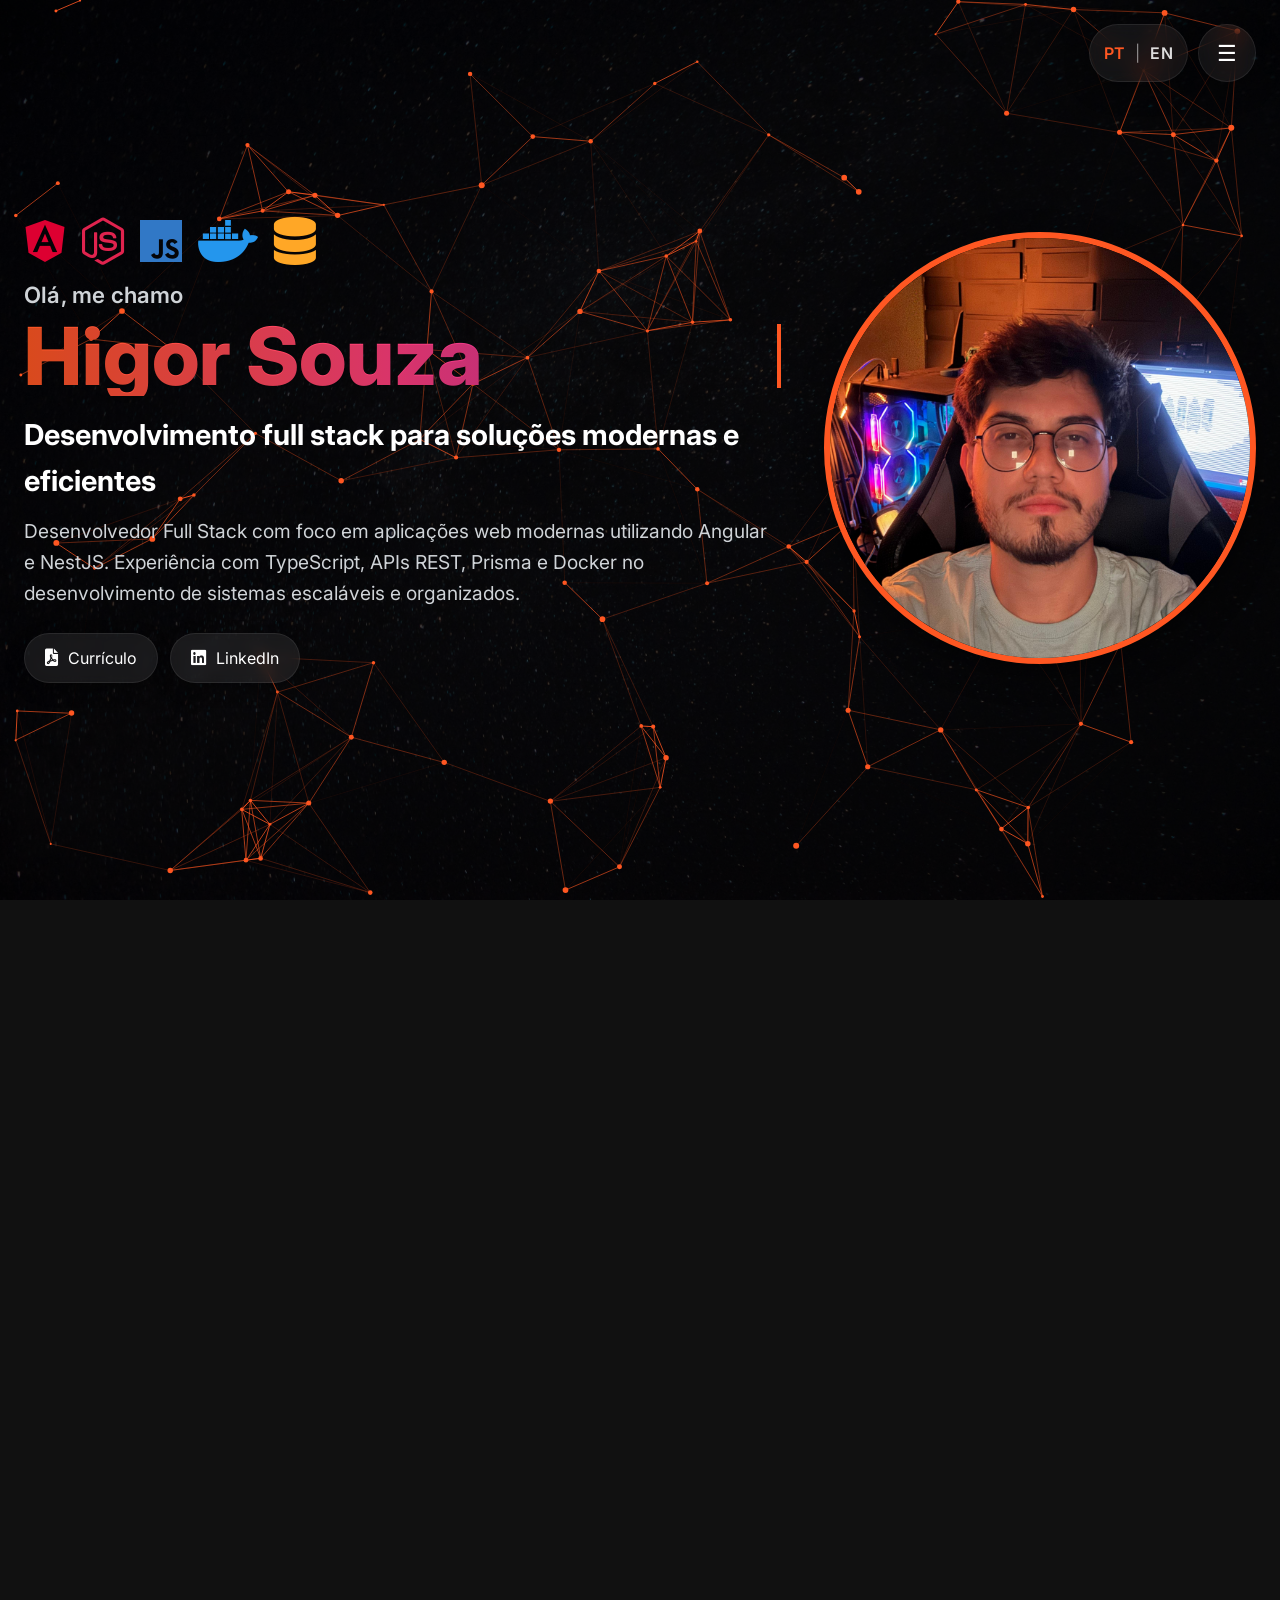
<file: index.html>
<!DOCTYPE html>
<html lang="pt-BR">

<head>
    <meta charset="UTF-8">
    <meta name="viewport" content="width=device-width, initial-scale=1.0">
    <title>Higor Souza – Portfólio</title>
    <link rel="stylesheet" href="https://cdnjs.cloudflare.com/ajax/libs/font-awesome/6.0.0-beta3/css/all.min.css">
    <link rel="stylesheet" href="styles.css">
    <link rel="preconnect" href="https://fonts.googleapis.com">
    <link rel="preconnect" href="https://fonts.gstatic.com" crossorigin>
    <link href="https://fonts.googleapis.com/css2?family=Inter:wght@400;600;800&display=swap" rel="stylesheet">
</head>

<body>
    <canvas id="particles-canvas"></canvas>

    <div class="lang-switch" aria-label="Selecionar idioma">
        <a href="index.html" class="active" aria-current="page">PT</a>
        <span class="lang-sep" aria-hidden="true">|</span>
        <a href="en.html">EN</a>
    </div>

    <div class="menu">
        <span class="menu-icon">&#9776;</span>
        <div class="dropdown">
            <a href="#home"><i class="fa-solid fa-house"></i><span>Home</span></a>
            <a href="#sobre-mim"><i class="fa-solid fa-user"></i><span>Sobre Mim</span></a>
            <a href="#projetos"><i class="fa-solid fa-folder-open"></i><span>Projetos</span></a>
            <a href="#contato"><i class="fa-solid fa-envelope"></i><span>Contato</span></a>
        </div>
    </div>

    <main id="main-content">
        <div class="slides" id="slides">
            <section class="home slide active" id="home" aria-label="Home - Apresentação">
                <div class="hero-content">
                    <div class="profile-container">
                        <div class="profile-text">
                            <div class="tech-icons" aria-hidden="true">
                                <i class="fa-brands fa-angular tech-icon angular" title="Angular" aria-hidden="true"></i>
                                <i class="fa-brands fa-node-js tech-icon nest" title="NestJS (Node)" aria-hidden="true"></i>
                                <i class="fa-brands fa-js tech-icon typescript" title="TypeScript" aria-hidden="true"></i>
                                <i class="fa-brands fa-docker tech-icon docker" title="Docker" aria-hidden="true"></i>
                                <i class="fa-solid fa-database tech-icon sql" title="SQL" aria-hidden="true"></i>
                            </div>
                            <h1 class="hero-title">
                                <span class="greeting">Olá, me chamo</span>
                                <span class="name" id="typing-name"></span>
                            </h1>
                            <p class="hero-subtitle">Desenvolvimento full stack para soluções modernas e eficientes</p>
                            <p class="hero-description">Desenvolvedor Full Stack com foco em aplicações web modernas utilizando Angular e NestJS. Experiência com TypeScript, APIs REST, Prisma e Docker no desenvolvimento de sistemas escaláveis e organizados.</p>
                                <div class="social-links">
                                <a href="curriculo_higor.pdf" target="_blank" class="social-link" aria-label="Ver currículo em PDF">
                                    <i class="fa-solid fa-file-pdf"></i>
                                    <span>Currículo</span>
                                </a>
                                <a href="https://www.linkedin.com/in/higorpachecohp/" target="_blank" class="social-link" aria-label="Visitar LinkedIn">
                                    <i class="fa-brands fa-linkedin"></i>
                                    <span>LinkedIn</span>
                                </a>
                            </div>
                        </div>
                        <div class="profile-image">
                            <img src="higor.jpeg" alt="Foto de Higor Souza - Analista de Sistemas" width="350" height="350">
                        </div>
                    </div>
                </div>
            </section>
        </div>
    </main>

    <div class="sobre-mim" id="sobre-mim">
        <div class="section-title">
            <h2>Sobre Mim</h2>
        </div>
        <div class="profile-info">
            <div class="text-info">
                <section>
                    <div class="intro">
                        <h2>Olá!</h2>
                        <p>Me chamo Higor Souza e sou desenvolvedor Full Stack com foco em aplicações web modernas.</p>
                        <p>Minha trajetória começou com automação de processos e desenvolvimento de soluções para otimizar tarefas do dia a dia. Hoje atuo no desenvolvimento
                             de sistemas web utilizando Angular e NestJS, criando aplicações, APIs e integrações eficientes e escaláveis.</p>
                        <p>Tenho experiência com TypeScript, Prisma, Docker e bancos
                             de dados SQL, sempre buscando aplicar boas práticas e construir soluções 
                             organizadas e de alta qualidade.</p>
                        <p>Estou em constante evolução, explorando novas tecnologias e aprimorando minhas habilidades para desenvolver sistemas cada vez mais robustos e eficientes.</p>
                    </div>

                </section>
            </div>
            <div class="profile-image">
                <img src="higor.jpeg" alt="Foto de Higor Souza">
            </div>
        </div>

        <div class="skills" style="margin-top:40px;text-align:center">
            <h3 style="color:var(--accent);margin-bottom:20px;font-size:1.8rem">Habilidades e Tecnologias</h3>
            <div class="skills-container">
                <div class="skills-group">
                    <h4 style="justify-content:center"><i class="fa-solid fa-laptop-code"></i> Desenvolvimento Web</h4>
                    <ul style="justify-content:center">
                        <li><i class="fa-brands fa-angular"></i> Angular</li>
                        <li><i class="fa-brands fa-node-js"></i> NestJS</li>
                        <li><i class="fa-brands fa-js"></i> TypeScript</li>
                        <li><i class="fa-solid fa-database"></i> Prisma ORM</li>
                        <li><i class="fa-solid fa-database"></i> SQL</li>
                        <li><i class="fa-solid fa-server"></i> Desenvolvimento de APIs</li>
                    </ul>
                </div>
                <div class="skills-group">
                    <h4 style="justify-content:center"><i class="fa-solid fa-server"></i> Infra & Automação</h4>
                    <ul style="justify-content:center">
                        <li><i class="fa-brands fa-docker"></i> Docker</li>
                        <li><i class="fa-solid fa-cogs"></i> Automação de Processos</li>
                        <li><i class="fa-brands fa-python"></i> Python</li>
                        <li><i class="fa-solid fa-robot"></i> Desenvolvimento de Bots</li>
                        <li><i class="fa-solid fa-bolt"></i> Automação com Power Automate</li>
                    </ul>
                </div>
            </div>
        </div>
    </div>

    <div class="projetos" id="projetos">
        <div class="section-title">
            <h2>Projetos</h2>
        </div>
        <div class="project-cards">
            <!-- GranaMind -->
            <div class="project-card">
                <div class="project-header">
                    <i class="fa-solid fa-chart-line"></i>
                    <div>
                        <h3>GranaMind</h3>
                        <p>Gestão Financeira</p>
                    </div>
                </div>
                <p>Plataforma full stack para controle financeiro pessoal com foco em organização, previsibilidade e automação.</p>
                <div class="project-stack">Stack: React • Node.js • MySQL</div>
                <div class="project-status">Status: <span class="status-dot done"></span> Concluído</div>
                <div class="project-actions" style="flex-wrap:wrap">
                    <a href="https://www.granamind.com.br" target="_blank" class="btn-project" style="flex:1 1 100%;background:rgba(76,175,80,0.1);border-color:rgba(76,175,80,0.3);color:#4CAF50"><i class="fa-solid fa-globe"></i> Acessar Site</a>
                    <a href="javascript:void(0)" onclick="openModal('granamind')" class="btn-project">Ver detalhes</a>
                    <span class="btn-project btn-disabled" title="Repositório Privado"><i class="fa-solid fa-lock"></i> Privado</span>
                </div>
            </div>

            <!-- Bot Promo -->
            <div class="project-card">
                <div class="project-header">
                    <i class="fa-solid fa-robot"></i>
                    <div>
                        <h3>Bot Promoções</h3>
                        <p>Backend & IA</p>
                    </div>
                </div>
                <p>Sistema backend para monitoramento automatizado de preços, clustering de produtos e distribuição de ofertas via WhatsApp/Telegram.</p>
                <div class="project-stack">Stack: Node.js • TypeScript • Puppeteer</div>
                <div class="project-status">Status: <span class="status-dot done"></span> Concluído</div>
                <div class="project-actions">
                    <a href="javascript:void(0)" onclick="openModal('botpromo')" class="btn-project">Ver detalhes</a>
                    <span class="btn-project btn-disabled" title="Repositório Privado"><i class="fa-solid fa-lock"></i> Privado</span>
                </div>
            </div>

            <!-- Portfólio -->
            <div class="project-card">
                <div class="project-header">
                    <i class="fa-solid fa-code"></i>
                    <div>
                        <h3>Projeto Portfólio</h3>
                        <p>Web Design & UX</p>
                    </div>
                </div>
                <p>Interface moderna desenvolvida com Glassmorphism, animações interativas (Parallax, Typewriter) e navegação fluida (SPA).</p>
                <div class="project-stack">Stack: HTML • CSS • JavaScript</div>
                <div class="project-status">Status: <span class="status-dot done"></span> Concluído</div>
                <div class="project-actions">
                    <a href="javascript:void(0)" onclick="openModal('portfolio')" class="btn-project">Ver detalhes</a>
                    <a href="https://github.com/higorhp/higor.portfolio" target="_blank" class="btn-project"><i class="fa-brands fa-github"></i> GitHub</a>
                </div>
            </div>

            <!-- Consolidador -->
            <div class="project-card">
                <div class="project-header">
                    <i class="fa-solid fa-file-excel"></i>
                    <div>
                        <h3>Consolidador Excel</h3>
                        <p>Automação Desktop</p>
                    </div>
                </div>
                <p>Aplicação desktop com interface gráfica para consolidar múltiplas planilhas Excel, filtrar colunas e eliminar duplicatas automaticamente.</p>
                <div class="project-stack">Stack: Python • Pandas • Tkinter • OpenPyXL</div>
                <div class="project-status">Status: <span class="status-dot done"></span> Concluído</div>
                <div class="project-actions">
                    <a href="javascript:void(0)" onclick="openModal('consolidator')" class="btn-project">Ver detalhes</a>
                    <a href="https://github.com/higorhp/consolidar_automatico/blob/main/Consolidar_planilhas.py" target="_blank" class="btn-project"><i class="fa-brands fa-github"></i> GitHub</a>
                </div>
            </div>
        </div>
    </div>


    <!-- Seção Contato -->
    <div class="contato" id="contato">
        <div class="contact-header">
            <div class="status-badge">Focado em crescimento.</div>
            <h2 style="font-size:2.5rem;margin:0 0 16px 0">🚀 Vamos conversar?</h2>
            <p style="font-size:1.1rem;color:var(--muted);max-width:600px;margin:0 auto">
                Em constante evolução como desenvolvedor, buscando contribuir em projetos que envolvam tecnologia, inovação e impacto real.
            </p>
        </div>

        <div class="contact-grid">
            <a href="mailto:higorpacheco_@outlook.com" class="contact-card" style="border-color:rgba(255,87,34,0.3);background:rgba(255,87,34,0.05)">
                <div class="contact-icon-box"><i class="fa-solid fa-envelope"></i></div>
                <div class="contact-info">
                    <h4>Email</h4>
                    <p>higorpacheco_@outlook.com</p>
                </div>
            </a>
            <a href="https://www.linkedin.com/in/higorpachecohp/" target="_blank" class="contact-card">
                <div class="contact-icon-box"><i class="fa-brands fa-linkedin-in"></i></div>
                <div class="contact-info">
                    <h4>LinkedIn</h4>
                    <p>Conectar profissionalmente</p>
                </div>
            </a>
            <a href="https://github.com/higorhp" target="_blank" class="contact-card">
                <div class="contact-icon-box"><i class="fa-brands fa-github"></i></div>
                <div class="contact-info">
                    <h4>GitHub</h4>
                    <p>Repositórios</p>
                </div>
            </a>
            <a href="curriculo_higor.pdf" target="_blank" class="contact-card">
                <div class="contact-icon-box"><i class="fa-solid fa-file-pdf"></i></div>
                <div class="contact-info">
                    <h4>Currículo</h4>
                    <p>Baixar CV completo</p>
                </div>
            </a>
        </div>

        <div class="location-footer">
            <i class="fa-solid fa-location-dot" style="color:var(--accent)"></i>
            <span>Cotia, SP</span>
        </div>
    </div>



    <template id="desc-granamind">
        <div class="modal-hero" style="background:transparent;border:none;height:auto;display:flex;justify-content:center;margin-bottom:0">
            <img src="imagens_granamind/logo.jpg" alt="Dashboard GranaMind" style="width:50%;border-radius:12px;margin:0;box-shadow:0 10px 30px rgba(0,0,0,.5)">
        </div>

        <div class="modal-header-rich">
            <h2 class="modal-title-large">GranaMind</h2>
            <p class="modal-subtitle">Gerenciador Financeiro Inteligente</p>
            <div class="modal-badges">
                <span class="modal-badge badge-fullstack">Full Stack</span>
                <span class="modal-badge badge-done">Concluído</span>
            </div>
        </div>

        <div style="text-align:center;color:#ddd;margin-bottom:32px;font-size:1rem;line-height:1.6">
            <p>Aplicação Full Stack desenvolvida para controle financeiro pessoal, permitindo registrar receitas e despesas, além de visualizar e planejar o fluxo de caixa futuro.</p>
            <p style="margin-top:12px">O projeto surgiu inicialmente como uma forma de testar e aplicar meus conhecimentos em desenvolvimento web, ao mesmo tempo em que buscava resolver uma necessidade pessoal. Eu não encontrava uma ferramenta gratuita que atendesse minhas necessidades de organização financeira e também não considerava o Excel uma ferramenta prática para esse tipo de controle no dia a dia. A partir disso, decidi desenvolver minha própria solução.</p>
            <p style="margin-top:12px">Com a evolução da ideia, acabei desenvolvendo um site completo para gerenciamento financeiro, com funcionalidades voltadas para organização, acompanhamento de movimentações e melhor visualização do fluxo financeiro.</p>
            <p style="margin-top:12px">A aplicação foi projetada com foco em simplicidade, previsibilidade financeira e organização dos dados, permitindo que o usuário tenha uma visão mais clara de sua situação financeira e possa planejar melhor suas decisões.</p>
        </div>

        <h3 style="margin-bottom:16px;display:flex;align-items:center;gap:10px">🚀 Principais Funcionalidades</h3>
        <div class="feature-grid">
            <div class="feature-card">
                <h4><i class="fa-solid fa-chart-pie" style="color:#FF5722"></i> Dashboard Interativo</h4>
                <p>Visualização em tempo real de receitas, despesas e saldo consolidado. Gráficos dinâmicos com <strong>Recharts</strong> para análise financeira clara.</p>
            </div>
            <div class="feature-card">
                <h4><i class="fa-solid fa-crystal-ball" style="color:#9C27B0"></i> Modo Previsão</h4>
                <p>Algoritmo que projeta o fluxo de caixa futuro considerando faturas em aberto, parcelamentos ativos e contas recorrentes (fixas/variáveis).</p>
            </div>
            <div class="feature-card">
                <h4><i class="fa-solid fa-credit-card" style="color:#2196F3"></i> Gestão de Cartões</h4>
                <p>Lógica para controle de limites, associação automática de despesas e cálculo baseado em datas de fechamento/vencimento.</p>
            </div>
            <div class="feature-card">
                <h4><i class="fa-solid fa-sync" style="color:#4CAF50"></i> Automação</h4>
                <p>Backend estruturado para geração automática de lançamentos mensais, evitando registros manuais repetitivos.</p>
            </div>
            <div class="feature-card" style="grid-column: 1 / -1;">
                <h4><i class="fa-solid fa-bullseye" style="color:#FFC107"></i> Planejamento de Metas</h4>
                <p>Definição de objetivos com cálculo automático do valor mensal necessário para atingir metas no prazo.</p>
            </div>
        </div>

        <h3 style="margin-bottom:16px;display:flex;align-items:center;gap:10px">🛠️ Stack Tecnológica</h3>
        <div class="tech-stack-visual">
            <span class="tech-chip"><i class="fa-brands fa-react"></i> React</span>
            <span class="tech-chip"><i class="fa-brands fa-js"></i> TypeScript</span>
            <span class="tech-chip"><i class="fa-solid fa-bolt"></i> Vite</span>
            <span class="tech-chip"><i class="fa-solid fa-wind"></i> Tailwind</span>
            <span class="tech-chip"><i class="fa-solid fa-layer-group"></i> Shadcn/UI</span>
            <span class="tech-chip"><i class="fa-solid fa-code-branch"></i> Context API</span>
            <span class="tech-chip"><i class="fa-brands fa-node"></i> Node.js</span>
            <span class="tech-chip"><i class="fa-solid fa-server"></i> Express</span>
            <span class="tech-chip"><i class="fa-solid fa-database"></i> MySQL</span>
            <span class="tech-chip"><i class="fa-solid fa-shield-alt"></i> JWT</span>
        </div>

        <h3 style="margin-top:32px;margin-bottom:16px;display:flex;align-items:center;gap:10px">📸 Galeria do Sistema</h3>
        <div class="gallery-grid" style="display:grid;grid-template-columns:repeat(auto-fit,minmax(200px,1fr));gap:16px">
            <img src="imagens_granamind/Captura de tela 2026-03-02 202042.png" style="cursor:pointer;transition:transform .2s" onmouseover="this.style.transform='scale(1.05)'" onmouseout="this.style.transform='scale(1)'" onclick="window.open(this.src,'_blank')">
            <img src="imagens_granamind/Captura de tela 2026-03-02 202107.png" style="cursor:pointer;transition:transform .2s" onmouseover="this.style.transform='scale(1.05)'" onmouseout="this.style.transform='scale(1)'" onclick="window.open(this.src,'_blank')">
            <img src="imagens_granamind/Captura de tela 2026-03-02 202144.png" style="cursor:pointer;transition:transform .2s" onmouseover="this.style.transform='scale(1.05)'" onmouseout="this.style.transform='scale(1)'" onclick="window.open(this.src,'_blank')">
            <img src="imagens_granamind/Captura de tela 2026-03-02 202226.png" style="cursor:pointer;transition:transform .2s" onmouseover="this.style.transform='scale(1.05)'" onmouseout="this.style.transform='scale(1)'" onclick="window.open(this.src,'_blank')">
            <img src="imagens_granamind/Captura de tela 2026-03-02 202318.png" style="cursor:pointer;transition:transform .2s" onmouseover="this.style.transform='scale(1.05)'" onmouseout="this.style.transform='scale(1)'" onclick="window.open(this.src,'_blank')">
            <img src="imagens_granamind/Captura de tela 2026-03-02 202358.png" style="cursor:pointer;transition:transform .2s" onmouseover="this.style.transform='scale(1.05)'" onmouseout="this.style.transform='scale(1)'" onclick="window.open(this.src,'_blank')">
            <img src="imagens_granamind/Captura de tela 2026-03-02 202429.png" style="cursor:pointer;transition:transform .2s" onmouseover="this.style.transform='scale(1.05)'" onmouseout="this.style.transform='scale(1)'" onclick="window.open(this.src,'_blank')">
        </div>
    </template>

    <template id="desc-botpromo">
        <div class="modal-hero" style="background:transparent;border:none;height:auto;display:flex;justify-content:center;margin-bottom:0">
            <img src="imagens_botpromo/Logo.png" alt="Logo Bot Promoções" style="max-width:200px;border-radius:12px;margin:0;box-shadow:0 10px 30px rgba(0,0,0,.5)">
        </div>

        <div class="modal-header-rich">
            <h2 class="modal-title-large">Bot de Promoções</h2>
            <p class="modal-subtitle">Inteligência de Mercado e Monitoramento</p>
            <div class="modal-badges">
                <span class="modal-badge badge-fullstack" style="background:rgba(156,39,176,0.2);color:#E040FB;border-color:rgba(156,39,176,0.3)">Backend</span>
                <span class="modal-badge badge-done">Concluído</span>
            </div>
        </div>

        <div style="text-align:center;color:#ddd;margin-bottom:32px;font-size:1rem;line-height:1.6">
            <p>Sistema backend desenvolvido para monitoramento automatizado de preços e análise avançada de mercado. A solução utiliza <strong>scraping híbrido</strong>, <strong>clustering de produtos</strong> e análise estatística para identificar oportunidades reais e distribuir ofertas otimizadas via WhatsApp e Telegram.</p>
            <p style="margin-top:12px">O foco do projeto foi construir uma camada de inteligência capaz de filtrar ruído e entregar apenas ofertas relevantes, evitando duplicidade e falsas promoções.</p>
        </div>

        <h3 style="margin-bottom:16px;display:flex;align-items:center;gap:10px">✨ Principais Módulos</h3>
        <div class="feature-grid">
            <div class="feature-card">
                <h4><i class="fa-solid fa-spider" style="color:#FF5722"></i> Smart Scraping</h4>
                <p>Sistema híbrido (Axios/Puppeteer) que extrai ofertas relâmpago e normaliza dados financeiros com estratégias anti-bloqueio.</p>
            </div>
            <div class="feature-card">
                <h4><i class="fa-solid fa-layer-group" style="color:#2196F3"></i> Clustering & Deduplicação</h4>
                <p>Algoritmo de agrupamento global com Fuzzy Matching (Jaro-Winkler) para identificar produtos equivalentes e selecionar a melhor oferta.</p>
            </div>
            <div class="feature-card">
                <h4><i class="fa-solid fa-arrow-trend-down" style="color:#F44336"></i> Price Drop Detector</h4>
                <p>Monitoramento estatístico de variação temporal, disparando alertas para quedas ≥ 20% em 2h ou ≥ 30% em 24h.</p>
            </div>
            <div class="feature-card">
                <h4><i class="fa-solid fa-bullhorn" style="color:#4CAF50"></i> Dispatcher Multi-Canal</h4>
                <p>Roteamento por nicho, geração de links afiliados e envio formatado para WhatsApp e Telegram.</p>
            </div>
            <div class="feature-card" style="grid-column: 1 / -1;">
                <h4><i class="fa-solid fa-brain" style="color:#9C27B0"></i> Market Intelligence</h4>
                <p>Cálculo de score baseado em desconto real, raridade e popularidade, com armazenamento histórico granular para análise de tendências.</p>
            </div>
        </div>

        <h3 style="margin-bottom:16px;display:flex;align-items:center;gap:10px">🛠️ Arquitetura & Stack</h3>
        <div class="tech-stack-visual">
            <span class="tech-chip"><i class="fa-brands fa-node"></i> Node.js</span>
            <span class="tech-chip"><i class="fa-brands fa-js"></i> TypeScript</span>
            <span class="tech-chip"><i class="fa-solid fa-server"></i> Express</span>
            <span class="tech-chip"><i class="fa-solid fa-database"></i> PostgreSQL</span>
            <span class="tech-chip"><i class="fa-solid fa-cubes"></i> Prisma ORM</span>
            <span class="tech-chip"><i class="fa-brands fa-chrome"></i> Puppeteer</span>
            <span class="tech-chip"><i class="fa-brands fa-whatsapp"></i> Baileys</span>
            <span class="tech-chip"><i class="fa-brands fa-telegram"></i> Telegraf</span>
            <span class="tech-chip"><i class="fa-solid fa-clock"></i> node-cron</span>
            <span class="tech-chip"><i class="fa-solid fa-calculator"></i> decimal.js</span>
        </div>

        <h3 style="margin-top:32px;margin-bottom:16px;display:flex;align-items:center;gap:10px">🏆 Desafios Técnicos</h3>
        <ul style="color:#ccc;line-height:1.6;padding-left:20px;margin:0">
            <li>Normalização complexa de títulos via regex.</li>
            <li>Implementação de técnicas avançadas anti-detecção (Stealth Plugin).</li>
            <li>Otimização de queries e índices para milhares de verificações simultâneas.</li>
            <li>Garantia de precisão financeira absoluta com decimal.js.</li>
        </ul>

        <h3 style="margin-top:32px;margin-bottom:16px;display:flex;align-items:center;gap:10px">📸 Galeria do Sistema</h3>
        <div class="gallery-grid" style="display:grid;grid-template-columns:repeat(auto-fit,minmax(300px,1fr));gap:16px">
            <img src="imagens_botpromo/Captura de tela 2026-03-03 093416.png" style="cursor:pointer;transition:transform .2s" onmouseover="this.style.transform='scale(1.05)'" onmouseout="this.style.transform='scale(1)'" onclick="window.open(this.src,'_blank')">
            <img src="imagens_botpromo/Captura de tela 2026-03-03 090832.png" style="cursor:pointer;transition:transform .2s" onmouseover="this.style.transform='scale(1.05)'" onmouseout="this.style.transform='scale(1)'" onclick="window.open(this.src,'_blank')">
            <img src="imagens_botpromo/Captura de tela 2026-03-03 091053.png" style="cursor:pointer;transition:transform .2s" onmouseover="this.style.transform='scale(1.05)'" onmouseout="this.style.transform='scale(1)'" onclick="window.open(this.src,'_blank')">
        </div>
    </template>

    <template id="desc-portfolio">
        <div class="modal-hero" style="background:transparent;border:none;height:auto;display:flex;justify-content:center;margin-bottom:0">
            <i class="fa-solid fa-code" style="font-size: 5rem; color: var(--accent); text-shadow: 0 0 20px rgba(255, 87, 34, 0.5);"></i>
        </div>

        <div class="modal-header-rich">
            <h2 class="modal-title-large">Portfólio Pessoal</h2>
            <p class="modal-subtitle">Showcase Interativo & Moderno</p>
            <div class="modal-badges">
                <span class="modal-badge badge-fullstack" style="background:rgba(255, 87, 34, 0.2);color:var(--accent);border-color:rgba(255, 87, 34, 0.3)">Frontend</span>
                <span class="modal-badge badge-done">Concluído</span>
            </div>
        </div>

        <div style="text-align:center;color:#ddd;margin-bottom:32px;font-size:1rem;line-height:1.6">
            <p>Este portfólio não é apenas uma vitrine de projetos, mas também um projeto em si. Ele foi desenvolvido para demonstrar minhas habilidades em Frontend nativo, utilizando HTML, CSS e JavaScript puro para criar uma experiência interativa e imersiva.</p>
            <p style="margin-top:12px">O design segue o estilo Glassmorphism, combinando transparências, efeitos de desfoque e elementos em neon para criar uma interface moderna, futurista e visualmente elegante.</p>
            <p style="margin-top:12px">Além de apresentar meus projetos, o portfólio também reflete minha preocupação com design, experiência do usuário e organização da interface, explorando recursos avançados de CSS e interações em JavaScript.</p>
        </div>

        <h3 style="margin-bottom:16px;display:flex;align-items:center;gap:10px">✨ Destaques do Projeto</h3>
        <div class="feature-grid">
            <div class="feature-card">
                <h4><i class="fa-solid fa-wand-magic-sparkles" style="color:#FF5722"></i> UX Imersiva</h4>
                <p>Efeito Parallax no background (suavizado com Lerp), animação Typewriter no título e transições suaves entre seções.</p>
            </div>
            <div class="feature-card">
                <h4><i class="fa-solid fa-layer-group" style="color:#2196F3"></i> Arquitetura SPA</h4>
                <p>Navegação em página única sem recarregamentos, com sistema de modais dinâmicos para detalhes de projetos.</p>
            </div>
            <div class="feature-card">
                <h4><i class="fa-solid fa-palette" style="color:#E040FB"></i> Design System</h4>
                <p>Componentização visual com variáveis CSS, grids responsivos e adaptação perfeita para mobile e monitores ultrawide (1600px+).</p>
            </div>
            <div class="feature-card">
                <h4><i class="fa-solid fa-gauge-high" style="color:#4CAF50"></i> Performance</h4>
                <p>Zero dependências pesadas. Tudo foi construído com HTML, CSS e JS puro para carregamento instantâneo.</p>
            </div>
        </div>

        <h3 style="margin-bottom:16px;display:flex;align-items:center;gap:10px">🛠️ Stack Tecnológica</h3>
        <div class="tech-stack-visual">
            <span class="tech-chip"><i class="fa-brands fa-html5"></i> HTML5 Semântico</span>
            <span class="tech-chip"><i class="fa-brands fa-css3-alt"></i> CSS3 Avançado</span>
            <span class="tech-chip"><i class="fa-brands fa-js"></i> JavaScript (ES6+)</span>
            <span class="tech-chip"><i class="fa-solid fa-font"></i> Google Fonts</span>
            <span class="tech-chip"><i class="fa-solid fa-icons"></i> FontAwesome</span>
        </div>
    </template>
    
    <template id="desc-consolidator">
        <div class="modal-hero" style="background:transparent;border:none;height:auto;display:flex;justify-content:center;margin-bottom:0">
            <i class="fa-solid fa-file-excel" style="font-size: 5rem; color: #217346; text-shadow: 0 0 20px rgba(33, 115, 70, 0.5);"></i>
        </div>

        <div class="modal-header-rich">
            <h2 class="modal-title-large">Consolidador de Planilhas Excel</h2>
            <p class="modal-subtitle">Automação Desktop com Interface Gráfica</p>
            <div class="modal-badges">
                <span class="modal-badge badge-fullstack" style="background:rgba(33, 115, 70, 0.2);color:#4CAF50;border-color:rgba(33, 115, 70, 0.3)">Desktop App</span>
                <span class="modal-badge badge-done">Concluído</span>
            </div>
        </div>

        <div style="text-align:center;color:#ddd;margin-bottom:32px;font-size:1rem;line-height:1.6">
            <p>Desenvolvi uma aplicação desktop em <strong>Python</strong> para automatizar o processo de consolidação de múltiplas planilhas Excel em um único arquivo.</p>
            <p style="margin-top:12px">A ferramenta permite que o usuário selecione diversos arquivos .xlsx ou .xls, escolha dinamicamente quais colunas deseja manter e gere uma planilha consolidada de forma rápida e organizada.</p>
        </div>

        <h3 style="margin-bottom:16px;display:flex;align-items:center;gap:10px">🚀 Funcionalidades Principais</h3>
        <div class="feature-grid">
            <div class="feature-card">
                <h4><i class="fa-solid fa-layer-group" style="color:#2196F3"></i> Consolidação Dinâmica</h4>
                <p>Seleção de múltiplos arquivos e escolha interativa de colunas para compor o relatório final.</p>
            </div>
            <div class="feature-card">
                <h4><i class="fa-solid fa-broom" style="color:#FF5722"></i> Limpeza de Dados</h4>
                <p>Remoção automática de registros duplicados e padronização de formatação.</p>
            </div>
            <div class="feature-card">
                <h4><i class="fa-solid fa-wand-magic-sparkles" style="color:#9C27B0"></i> Estilização Automática</h4>
                <p>Aplicação de estilos e cabeçalhos formatados no arquivo gerado usando OpenPyXL.</p>
            </div>
            <div class="feature-card">
                <h4><i class="fa-solid fa-desktop" style="color:#4CAF50"></i> Interface Gráfica</h4>
                <p>Interface amigável construída com Tkinter para facilitar o uso por usuários não técnicos.</p>
            </div>
        </div>

        <h3 style="margin-bottom:16px;display:flex;align-items:center;gap:10px">🛠️ Stack Tecnológica</h3>
        <div class="tech-stack-visual">
            <span class="tech-chip"><i class="fa-brands fa-python"></i> Python</span>
            <span class="tech-chip"><i class="fa-solid fa-table"></i> Pandas</span>
            <span class="tech-chip"><i class="fa-solid fa-window-maximize"></i> Tkinter</span>
            <span class="tech-chip"><i class="fa-solid fa-file-excel"></i> OpenPyXL</span>
        </div>
    </template>

    <div id="project-modal" class="modal-overlay">
        <div class="modal-content">
            <span class="close-modal" onclick="closeModal()">&times;</span>
            <h2 id="modal-title" style="margin-bottom: 12px; color: var(--accent);"></h2>
            <div id="modal-desc" style="line-height: 1.6; font-size: 1rem; color: #eee;"></div>
            <div id="modal-stack" class="modal-stack"></div>
            <div class="modal-actions">
                <a href="#" id="modal-github" target="_blank" class="btn-project" style="max-width: 150px;"><i class="fa-brands fa-github"></i> Ver no GitHub</a>
            </div>
        </div>
    </div>
    

    <script src="script.js"></script>
    
</body>

</html>
</file>
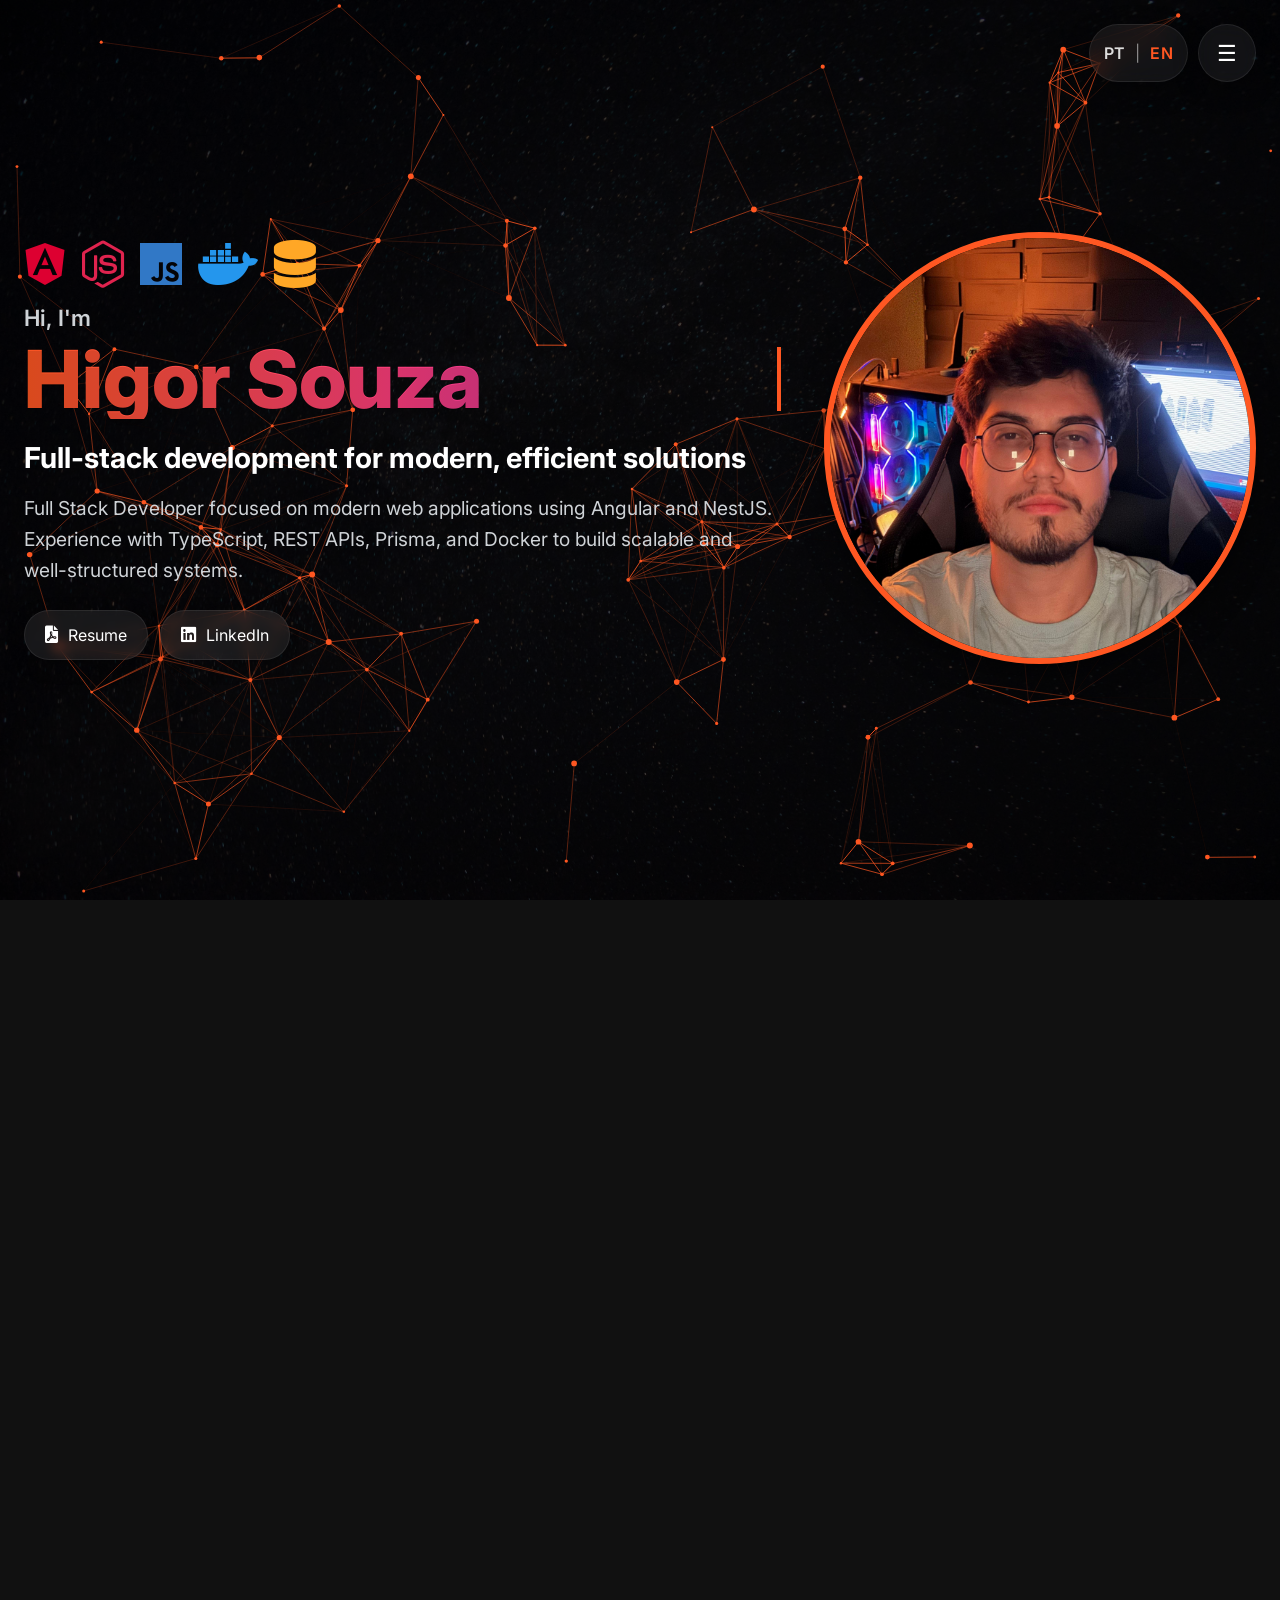
<file: en.html>
<!DOCTYPE html>
<html lang="en">

<head>
    <meta charset="UTF-8">
    <meta name="viewport" content="width=device-width, initial-scale=1.0">
    <title>Higor Souza – Portfolio</title>
    <link rel="stylesheet" href="https://cdnjs.cloudflare.com/ajax/libs/font-awesome/6.0.0-beta3/css/all.min.css">
    <link rel="stylesheet" href="styles.css">
    <link rel="preconnect" href="https://fonts.googleapis.com">
    <link rel="preconnect" href="https://fonts.gstatic.com" crossorigin>
    <link href="https://fonts.googleapis.com/css2?family=Inter:wght@400;600;800&display=swap" rel="stylesheet">
</head>

<body>
    <canvas id="particles-canvas"></canvas>

    <div class="lang-switch" aria-label="Select language">
        <a href="index.html">PT</a>
        <span class="lang-sep" aria-hidden="true">|</span>
        <a href="en.html" class="active" aria-current="page">EN</a>
    </div>

    <div class="menu">
        <span class="menu-icon">&#9776;</span>
        <div class="dropdown">
            <a href="#home"><i class="fa-solid fa-house"></i><span>Home</span></a>
            <a href="#about"><i class="fa-solid fa-user"></i><span>About</span></a>
            <a href="#projects"><i class="fa-solid fa-folder-open"></i><span>Projects</span></a>
            <a href="#contact"><i class="fa-solid fa-envelope"></i><span>Contact</span></a>
        </div>
    </div>

    <main id="main-content">
        <div class="slides" id="slides">
            <section class="home slide active" id="home" aria-label="Home - Introduction">
                <div class="hero-content">
                    <div class="profile-container">
                        <div class="profile-text">
                            <div class="tech-icons" aria-hidden="true">
                                <i class="fa-brands fa-angular tech-icon angular" title="Angular" aria-hidden="true"></i>
                                <i class="fa-brands fa-node-js tech-icon nest" title="NestJS (Node)" aria-hidden="true"></i>
                                <i class="fa-brands fa-js tech-icon typescript" title="TypeScript" aria-hidden="true"></i>
                                <i class="fa-brands fa-docker tech-icon docker" title="Docker" aria-hidden="true"></i>
                                <i class="fa-solid fa-database tech-icon sql" title="SQL" aria-hidden="true"></i>
                            </div>
                            <h1 class="hero-title">
                                <span class="greeting">Hi, I'm</span>
                                <span class="name" id="typing-name"></span>
                            </h1>
                            <p class="hero-subtitle">Full-stack development for modern, efficient solutions</p>
                            <p class="hero-description">Full Stack Developer focused on modern web applications using Angular and NestJS. Experience with TypeScript, REST APIs, Prisma, and Docker to build scalable and well-structured systems.</p>
                            <div class="social-links">
                                <a href="curriculo_higor.pdf" target="_blank" class="social-link" aria-label="Open resume PDF">
                                    <i class="fa-solid fa-file-pdf"></i>
                                    <span>Resume</span>
                                </a>
                                <a href="https://www.linkedin.com/in/higorpachecohp/" target="_blank" class="social-link" aria-label="Visit LinkedIn">
                                    <i class="fa-brands fa-linkedin"></i>
                                    <span>LinkedIn</span>
                                </a>
                            </div>
                        </div>
                        <div class="profile-image">
                            <img src="higor.jpeg" alt="Photo of Higor Souza - Systems Analyst" width="350" height="350">
                        </div>
                    </div>
                </div>
            </section>
        </div>
    </main>

    <div class="sobre-mim" id="about">
        <div class="section-title">
            <h2>About Me</h2>
        </div>
        <div class="profile-info">
            <div class="text-info">
                <section>
                    <div class="intro">
                        <h2>Hello!</h2>
                        <p>My name is Higor Souza and I’m a Full Stack Developer focused on modern web applications.</p>
                        <p>My journey started with process automation and building solutions to optimize daily tasks. Today I work on web systems using Angular and NestJS, creating applications, APIs, and efficient, scalable integrations.</p>
                        <p>I have experience with TypeScript, Prisma, Docker, and SQL databases, always aiming to apply best practices and build organized, high-quality solutions.</p>
                        <p>I’m constantly evolving, exploring new technologies and improving my skills to develop increasingly robust and efficient systems.</p>
                    </div>

                </section>
            </div>
            <div class="profile-image">
                <img src="higor.jpeg" alt="Photo of Higor Souza">
            </div>
        </div>

        <div class="skills" style="margin-top:40px;text-align:center">
            <h3 style="color:var(--accent);margin-bottom:20px;font-size:1.8rem">Skills & Technologies</h3>
            <div class="skills-container">
                <div class="skills-group">
                    <h4 style="justify-content:center"><i class="fa-solid fa-laptop-code"></i> Web Development</h4>
                    <ul style="justify-content:center">
                        <li><i class="fa-brands fa-angular"></i> Angular</li>
                        <li><i class="fa-brands fa-node-js"></i> NestJS</li>
                        <li><i class="fa-brands fa-js"></i> TypeScript</li>
                        <li><i class="fa-solid fa-database"></i> Prisma ORM</li>
                        <li><i class="fa-solid fa-database"></i> SQL</li>
                        <li><i class="fa-solid fa-server"></i> API Development</li>
                    </ul>
                </div>
                <div class="skills-group">
                    <h4 style="justify-content:center"><i class="fa-solid fa-server"></i> Infra & Automation</h4>
                    <ul style="justify-content:center">
                        <li><i class="fa-brands fa-docker"></i> Docker</li>
                        <li><i class="fa-solid fa-cogs"></i> Process Automation</li>
                        <li><i class="fa-brands fa-python"></i> Python</li>
                        <li><i class="fa-solid fa-robot"></i> Bot Development</li>
                        <li><i class="fa-solid fa-bolt"></i> Power Automate</li>
                    </ul>
                </div>
            </div>
        </div>
    </div>

    <div class="projetos" id="projects">
        <div class="section-title">
            <h2>Projects</h2>
        </div>
        <div class="project-cards">
            <div class="project-card">
                <div class="project-header">
                    <i class="fa-solid fa-chart-line"></i>
                    <div>
                        <h3>GranaMind</h3>
                        <p>Financial Management</p>
                    </div>
                </div>
                <p>Full-stack platform for personal finance tracking focused on organization, predictability, and automation.</p>
                <div class="project-stack">Stack: React • Node.js • MySQL</div>
                <div class="project-status">Status: <span class="status-dot done"></span> Completed</div>
                <div class="project-actions" style="flex-wrap:wrap">
                    <a href="https://www.granamind.com.br" target="_blank" class="btn-project" style="flex:1 1 100%;background:rgba(76,175,80,0.1);border-color:rgba(76,175,80,0.3);color:#4CAF50"><i class="fa-solid fa-globe"></i> Visit Website</a>
                    <a href="javascript:void(0)" onclick="openModal('granamind')" class="btn-project">View details</a>
                    <span class="btn-project btn-disabled" title="Private Repository"><i class="fa-solid fa-lock"></i> Private</span>
                </div>
            </div>

            <div class="project-card">
                <div class="project-header">
                    <i class="fa-solid fa-robot"></i>
                    <div>
                        <h3>Promotions Bot</h3>
                        <p>Backend & AI</p>
                    </div>
                </div>
                <p>Backend system for automated price monitoring, product clustering, and optimized deal distribution via WhatsApp/Telegram.</p>
                <div class="project-stack">Stack: Node.js • TypeScript • Puppeteer</div>
                <div class="project-status">Status: <span class="status-dot done"></span> Completed</div>
                <div class="project-actions">
                    <a href="javascript:void(0)" onclick="openModal('botpromo')" class="btn-project">View details</a>
                    <span class="btn-project btn-disabled" title="Private Repository"><i class="fa-solid fa-lock"></i> Private</span>
                </div>
            </div>

            <div class="project-card">
                <div class="project-header">
                    <i class="fa-solid fa-code"></i>
                    <div>
                        <h3>Portfolio Project</h3>
                        <p>Web Design & UX</p>
                    </div>
                </div>
                <p>Modern interface built with Glassmorphism, interactive animations (Parallax, Typewriter), and smooth SPA navigation.</p>
                <div class="project-stack">Stack: HTML • CSS • JavaScript</div>
                <div class="project-status">Status: <span class="status-dot done"></span> Completed</div>
                <div class="project-actions">
                    <a href="javascript:void(0)" onclick="openModal('portfolio')" class="btn-project">View details</a>
                    <a href="https://github.com/higorhp/higor.portfolio" target="_blank" class="btn-project"><i class="fa-brands fa-github"></i> GitHub</a>
                </div>
            </div>

            <div class="project-card">
                <div class="project-header">
                    <i class="fa-solid fa-file-excel"></i>
                    <div>
                        <h3>Excel Consolidator</h3>
                        <p>Desktop Automation</p>
                    </div>
                </div>
                <p>Desktop app with a GUI to consolidate multiple Excel sheets, filter columns, and remove duplicates automatically.</p>
                <div class="project-stack">Stack: Python • Pandas • Tkinter • OpenPyXL</div>
                <div class="project-status">Status: <span class="status-dot done"></span> Completed</div>
                <div class="project-actions">
                    <a href="javascript:void(0)" onclick="openModal('consolidator')" class="btn-project">View details</a>
                    <a href="https://github.com/higorhp/consolidar_automatico/blob/main/Consolidar_planilhas.py" target="_blank" class="btn-project"><i class="fa-brands fa-github"></i> GitHub</a>
                </div>
            </div>
        </div>
    </div>

    <div class="contato" id="contact">
        <div class="contact-header">
            <div class="status-badge">Focused on growth.</div>
            <h2 style="font-size:2.5rem;margin:0 0 16px 0">🚀 Let’s talk?</h2>
            <p style="font-size:1.1rem;color:var(--muted);max-width:600px;margin:0 auto">
                Continuously growing as a developer and looking to contribute to projects involving technology, innovation, and real impact.
            </p>
        </div>

        <div class="contact-grid">
            <a href="mailto:higorpacheco_@outlook.com" class="contact-card" style="border-color:rgba(255,87,34,0.3);background:rgba(255,87,34,0.05)">
                <div class="contact-icon-box"><i class="fa-solid fa-envelope"></i></div>
                <div class="contact-info">
                    <h4>Email</h4>
                    <p>higorpacheco_@outlook.com</p>
                </div>
            </a>
            <a href="https://www.linkedin.com/in/higorpachecohp/" target="_blank" class="contact-card">
                <div class="contact-icon-box"><i class="fa-brands fa-linkedin-in"></i></div>
                <div class="contact-info">
                    <h4>LinkedIn</h4>
                    <p>Connect professionally</p>
                </div>
            </a>
            <a href="https://github.com/higorhp" target="_blank" class="contact-card">
                <div class="contact-icon-box"><i class="fa-brands fa-github"></i></div>
                <div class="contact-info">
                    <h4>GitHub</h4>
                    <p>Repositories</p>
                </div>
            </a>
            <a href="curriculo_higor.pdf" target="_blank" class="contact-card">
                <div class="contact-icon-box"><i class="fa-solid fa-file-pdf"></i></div>
                <div class="contact-info">
                    <h4>Resume</h4>
                    <p>Download full CV</p>
                </div>
            </a>
        </div>

        <div class="location-footer">
            <i class="fa-solid fa-location-dot" style="color:var(--accent)"></i>
            <span>Cotia, SP, Brazil</span>
        </div>
    </div>

    <template id="desc-granamind">
        <div class="modal-hero" style="background:transparent;border:none;height:auto;display:flex;justify-content:center;margin-bottom:0">
            <img src="imagens_granamind/logo.jpg" alt="GranaMind Dashboard" style="width:50%;border-radius:12px;margin:0;box-shadow:0 10px 30px rgba(0,0,0,.5)">
        </div>

        <div class="modal-header-rich">
            <h2 class="modal-title-large">GranaMind</h2>
            <p class="modal-subtitle">Smart Personal Finance Manager</p>
            <div class="modal-badges">
                <span class="modal-badge badge-fullstack">Full Stack</span>
                <span class="modal-badge badge-done">Completed</span>
            </div>
        </div>

        <div style="text-align:center;color:#ddd;margin-bottom:32px;font-size:1rem;line-height:1.6">
            <p>Full Stack application built for personal finance control, enabling users to register income and expenses and plan future cash flow.</p>
            <p style="margin-top:12px">The project started as a way to test and apply my web development skills while solving a personal need. I couldn’t find a free tool that fit my requirements for financial organization, and I also didn’t consider Excel practical for day-to-day tracking. So I decided to build my own solution.</p>
            <p style="margin-top:12px">As the idea evolved, I developed a complete finance management website with features aimed at organization, transaction tracking, and clearer cash flow visibility.</p>
            <p style="margin-top:12px">The application was designed with a focus on simplicity, predictability, and data organization—helping users better understand their financial situation and make informed decisions.</p>
        </div>

        <h3 style="margin-bottom:16px;display:flex;align-items:center;gap:10px">🚀 Key Features</h3>
        <div class="feature-grid">
            <div class="feature-card">
                <h4><i class="fa-solid fa-chart-pie" style="color:#FF5722"></i> Interactive Dashboard</h4>
                <p>Real-time view of income, expenses, and consolidated balance. Dynamic charts using <strong>Recharts</strong> for clear financial analysis.</p>
            </div>
            <div class="feature-card">
                <h4><i class="fa-solid fa-crystal-ball" style="color:#9C27B0"></i> Forecast Mode</h4>
                <p>Algorithm that projects future cash flow considering open invoices, installments, and recurring bills (fixed/variable).</p>
            </div>
            <div class="feature-card">
                <h4><i class="fa-solid fa-credit-card" style="color:#2196F3"></i> Card Management</h4>
                <p>Logic to manage credit limits, automatically associate expenses, and calculate amounts based on statement closing/due dates.</p>
            </div>
            <div class="feature-card">
                <h4><i class="fa-solid fa-sync" style="color:#4CAF50"></i> Automation</h4>
                <p>Backend structured for automatic monthly entries generation, reducing repetitive manual work.</p>
            </div>
            <div class="feature-card" style="grid-column: 1 / -1;">
                <h4><i class="fa-solid fa-bullseye" style="color:#FFC107"></i> Goal Planning</h4>
                <p>Goal definition with automatic monthly amount calculation to reach targets on time.</p>
            </div>
        </div>

        <h3 style="margin-bottom:16px;display:flex;align-items:center;gap:10px">🛠️ Tech Stack</h3>
        <div class="tech-stack-visual">
            <span class="tech-chip"><i class="fa-brands fa-react"></i> React</span>
            <span class="tech-chip"><i class="fa-brands fa-js"></i> TypeScript</span>
            <span class="tech-chip"><i class="fa-solid fa-bolt"></i> Vite</span>
            <span class="tech-chip"><i class="fa-solid fa-wind"></i> Tailwind</span>
            <span class="tech-chip"><i class="fa-solid fa-layer-group"></i> Shadcn/UI</span>
            <span class="tech-chip"><i class="fa-solid fa-code-branch"></i> Context API</span>
            <span class="tech-chip"><i class="fa-brands fa-node"></i> Node.js</span>
            <span class="tech-chip"><i class="fa-solid fa-server"></i> Express</span>
            <span class="tech-chip"><i class="fa-solid fa-database"></i> MySQL</span>
            <span class="tech-chip"><i class="fa-solid fa-shield-alt"></i> JWT</span>
        </div>

        <h3 style="margin-top:32px;margin-bottom:16px;display:flex;align-items:center;gap:10px">📸 System Gallery</h3>
        <div class="gallery-grid" style="display:grid;grid-template-columns:repeat(auto-fit,minmax(200px,1fr));gap:16px">
            <img src="imagens_granamind/Captura de tela 2026-03-02 202042.png" style="cursor:pointer;transition:transform .2s" onmouseover="this.style.transform='scale(1.05)'" onmouseout="this.style.transform='scale(1)'" onclick="window.open(this.src,'_blank')">
            <img src="imagens_granamind/Captura de tela 2026-03-02 202107.png" style="cursor:pointer;transition:transform .2s" onmouseover="this.style.transform='scale(1.05)'" onmouseout="this.style.transform='scale(1)'" onclick="window.open(this.src,'_blank')">
            <img src="imagens_granamind/Captura de tela 2026-03-02 202144.png" style="cursor:pointer;transition:transform .2s" onmouseover="this.style.transform='scale(1.05)'" onmouseout="this.style.transform='scale(1)'" onclick="window.open(this.src,'_blank')">
            <img src="imagens_granamind/Captura de tela 2026-03-02 202226.png" style="cursor:pointer;transition:transform .2s" onmouseover="this.style.transform='scale(1.05)'" onmouseout="this.style.transform='scale(1)'" onclick="window.open(this.src,'_blank')">
            <img src="imagens_granamind/Captura de tela 2026-03-02 202318.png" style="cursor:pointer;transition:transform .2s" onmouseover="this.style.transform='scale(1.05)'" onmouseout="this.style.transform='scale(1)'" onclick="window.open(this.src,'_blank')">
            <img src="imagens_granamind/Captura de tela 2026-03-02 202358.png" style="cursor:pointer;transition:transform .2s" onmouseover="this.style.transform='scale(1.05)'" onmouseout="this.style.transform='scale(1)'" onclick="window.open(this.src,'_blank')">
            <img src="imagens_granamind/Captura de tela 2026-03-02 202429.png" style="cursor:pointer;transition:transform .2s" onmouseover="this.style.transform='scale(1.05)'" onmouseout="this.style.transform='scale(1)'" onclick="window.open(this.src,'_blank')">
        </div>
    </template>

    <template id="desc-botpromo">
        <div class="modal-hero" style="background:transparent;border:none;height:auto;display:flex;justify-content:center;margin-bottom:0">
            <img src="imagens_botpromo/Logo.png" alt="Promotions Bot Logo" style="max-width:200px;border-radius:12px;margin:0;box-shadow:0 10px 30px rgba(0,0,0,.5)">
        </div>

        <div class="modal-header-rich">
            <h2 class="modal-title-large">Promotions Bot</h2>
            <p class="modal-subtitle">Market Intelligence & Monitoring</p>
            <div class="modal-badges">
                <span class="modal-badge badge-fullstack" style="background:rgba(156,39,176,0.2);color:#E040FB;border-color:rgba(156,39,176,0.3)">Backend</span>
                <span class="modal-badge badge-done">Completed</span>
            </div>
        </div>

        <div style="text-align:center;color:#ddd;margin-bottom:32px;font-size:1rem;line-height:1.6">
            <p>Backend system built for automated price monitoring and advanced market analysis. The solution uses <strong>hybrid scraping</strong>, <strong>product clustering</strong>, and statistical analysis to identify real opportunities and distribute optimized deals via WhatsApp and Telegram.</p>
            <p style="margin-top:12px">The core goal was to build an intelligence layer that filters noise and delivers only relevant deals, avoiding duplicates and false promotions.</p>
        </div>

        <h3 style="margin-bottom:16px;display:flex;align-items:center;gap:10px">✨ Main Modules</h3>
        <div class="feature-grid">
            <div class="feature-card">
                <h4><i class="fa-solid fa-spider" style="color:#FF5722"></i> Smart Scraping</h4>
                <p>Hybrid system (Axios/Puppeteer) that extracts flash deals and normalizes price data with anti-block strategies.</p>
            </div>
            <div class="feature-card">
                <h4><i class="fa-solid fa-layer-group" style="color:#2196F3"></i> Clustering & Deduplication</h4>
                <p>Global grouping algorithm with Fuzzy Matching (Jaro-Winkler) to identify equivalent products and select the best deal.</p>
            </div>
            <div class="feature-card">
                <h4><i class="fa-solid fa-arrow-trend-down" style="color:#F44336"></i> Price Drop Detector</h4>
                <p>Statistical monitoring of time-series variation, triggering alerts for drops ≥ 20% in 2h or ≥ 30% in 24h.</p>
            </div>
            <div class="feature-card">
                <h4><i class="fa-solid fa-bullhorn" style="color:#4CAF50"></i> Multi-Channel Dispatcher</h4>
                <p>Niche routing, affiliate link generation, and formatted sending for WhatsApp and Telegram.</p>
            </div>
            <div class="feature-card" style="grid-column: 1 / -1;">
                <h4><i class="fa-solid fa-brain" style="color:#9C27B0"></i> Market Intelligence</h4>
                <p>Score calculation based on real discount, rarity, and popularity, with granular historical storage for trend analysis.</p>
            </div>
        </div>

        <h3 style="margin-bottom:16px;display:flex;align-items:center;gap:10px">🛠️ Architecture & Stack</h3>
        <div class="tech-stack-visual">
            <span class="tech-chip"><i class="fa-brands fa-node"></i> Node.js</span>
            <span class="tech-chip"><i class="fa-brands fa-js"></i> TypeScript</span>
            <span class="tech-chip"><i class="fa-solid fa-server"></i> Express</span>
            <span class="tech-chip"><i class="fa-solid fa-database"></i> PostgreSQL</span>
            <span class="tech-chip"><i class="fa-solid fa-cubes"></i> Prisma ORM</span>
            <span class="tech-chip"><i class="fa-brands fa-chrome"></i> Puppeteer</span>
            <span class="tech-chip"><i class="fa-brands fa-whatsapp"></i> Baileys</span>
            <span class="tech-chip"><i class="fa-brands fa-telegram"></i> Telegraf</span>
            <span class="tech-chip"><i class="fa-solid fa-clock"></i> node-cron</span>
            <span class="tech-chip"><i class="fa-solid fa-calculator"></i> decimal.js</span>
        </div>

        <h3 style="margin-top:32px;margin-bottom:16px;display:flex;align-items:center;gap:10px">🏆 Technical Challenges</h3>
        <ul style="color:#ccc;line-height:1.6;padding-left:20px;margin:0">
            <li>Complex title normalization with regex.</li>
            <li>Advanced anti-detection techniques (Stealth Plugin).</li>
            <li>Query/index optimization for thousands of concurrent checks.</li>
            <li>Absolute financial precision with decimal.js.</li>
        </ul>

        <h3 style="margin-top:32px;margin-bottom:16px;display:flex;align-items:center;gap:10px">📸 System Gallery</h3>
        <div class="gallery-grid" style="display:grid;grid-template-columns:repeat(auto-fit,minmax(300px,1fr));gap:16px">
            <img src="imagens_botpromo/Captura de tela 2026-03-03 093416.png" style="cursor:pointer;transition:transform .2s" onmouseover="this.style.transform='scale(1.05)'" onmouseout="this.style.transform='scale(1)'" onclick="window.open(this.src,'_blank')">
            <img src="imagens_botpromo/Captura de tela 2026-03-03 090832.png" style="cursor:pointer;transition:transform .2s" onmouseover="this.style.transform='scale(1.05)'" onmouseout="this.style.transform='scale(1)'" onclick="window.open(this.src,'_blank')">
            <img src="imagens_botpromo/Captura de tela 2026-03-03 091053.png" style="cursor:pointer;transition:transform .2s" onmouseover="this.style.transform='scale(1.05)'" onmouseout="this.style.transform='scale(1)'" onclick="window.open(this.src,'_blank')">
        </div>
    </template>

    <template id="desc-portfolio">
        <div class="modal-hero" style="background:transparent;border:none;height:auto;display:flex;justify-content:center;margin-bottom:0">
            <i class="fa-solid fa-code" style="font-size: 5rem; color: var(--accent); text-shadow: 0 0 20px rgba(255, 87, 34, 0.5);"></i>
        </div>

        <div class="modal-header-rich">
            <h2 class="modal-title-large">Personal Portfolio</h2>
            <p class="modal-subtitle">Interactive & Modern Showcase</p>
            <div class="modal-badges">
                <span class="modal-badge badge-fullstack" style="background:rgba(255, 87, 34, 0.2);color:var(--accent);border-color:rgba(255, 87, 34, 0.3)">Frontend</span>
                <span class="modal-badge badge-done">Completed</span>
            </div>
        </div>

        <div style="text-align:center;color:#ddd;margin-bottom:32px;font-size:1rem;line-height:1.6">
            <p>This portfolio is not only a project showcase, but also a project itself. It was built to demonstrate my native frontend skills, using pure HTML, CSS, and JavaScript to create an interactive and immersive experience.</p>
            <p style="margin-top:12px">The design follows Glassmorphism, combining transparency, blur effects, and neon elements to create a modern, futuristic, and elegant interface.</p>
            <p style="margin-top:12px">Beyond presenting my projects, this portfolio reflects my focus on design, user experience, and interface organization—exploring advanced CSS capabilities and JavaScript interactions.</p>
        </div>

        <h3 style="margin-bottom:16px;display:flex;align-items:center;gap:10px">✨ Project Highlights</h3>
        <div class="feature-grid">
            <div class="feature-card">
                <h4><i class="fa-solid fa-wand-magic-sparkles" style="color:#FF5722"></i> Immersive UX</h4>
                <p>Parallax background effect (smoothed with Lerp), Typewriter animation, and smooth transitions between sections.</p>
            </div>
            <div class="feature-card">
                <h4><i class="fa-solid fa-layer-group" style="color:#2196F3"></i> SPA Architecture</h4>
                <p>Single-page navigation without reloads, with dynamic modals for project details.</p>
            </div>
            <div class="feature-card">
                <h4><i class="fa-solid fa-palette" style="color:#E040FB"></i> Design System</h4>
                <p>Visual consistency with CSS variables, responsive grids, and great support for mobile and ultrawide screens (1600px+).</p>
            </div>
            <div class="feature-card">
                <h4><i class="fa-solid fa-gauge-high" style="color:#4CAF50"></i> Performance</h4>
                <p>No heavy dependencies. Built with pure HTML/CSS/JS for instant loading.</p>
            </div>
        </div>

        <h3 style="margin-bottom:16px;display:flex;align-items:center;gap:10px">🛠️ Tech Stack</h3>
        <div class="tech-stack-visual">
            <span class="tech-chip"><i class="fa-brands fa-html5"></i> Semantic HTML5</span>
            <span class="tech-chip"><i class="fa-brands fa-css3-alt"></i> Advanced CSS3</span>
            <span class="tech-chip"><i class="fa-brands fa-js"></i> JavaScript (ES6+)</span>
            <span class="tech-chip"><i class="fa-solid fa-font"></i> Google Fonts</span>
            <span class="tech-chip"><i class="fa-solid fa-icons"></i> FontAwesome</span>
        </div>
    </template>
    
    <template id="desc-consolidator">
        <div class="modal-hero" style="background:transparent;border:none;height:auto;display:flex;justify-content:center;margin-bottom:0">
            <i class="fa-solid fa-file-excel" style="font-size: 5rem; color: #217346; text-shadow: 0 0 20px rgba(33, 115, 70, 0.5);"></i>
        </div>

        <div class="modal-header-rich">
            <h2 class="modal-title-large">Excel Spreadsheet Consolidator</h2>
            <p class="modal-subtitle">Desktop Automation with GUI</p>
            <div class="modal-badges">
                <span class="modal-badge badge-fullstack" style="background:rgba(33, 115, 70, 0.2);color:#4CAF50;border-color:rgba(33, 115, 70, 0.3)">Desktop App</span>
                <span class="modal-badge badge-done">Completed</span>
            </div>
        </div>

        <div style="text-align:center;color:#ddd;margin-bottom:32px;font-size:1rem;line-height:1.6">
            <p>I built a desktop app in <strong>Python</strong> to automate the process of consolidating multiple Excel spreadsheets into a single file.</p>
            <p style="margin-top:12px">The tool allows users to select several .xlsx or .xls files, dynamically choose which columns to keep, and generate a consolidated spreadsheet quickly and neatly.</p>
        </div>

        <h3 style="margin-bottom:16px;display:flex;align-items:center;gap:10px">🚀 Core Features</h3>
        <div class="feature-grid">
            <div class="feature-card">
                <h4><i class="fa-solid fa-layer-group" style="color:#2196F3"></i> Dynamic Consolidation</h4>
                <p>Multiple file selection and interactive column selection to build the final report.</p>
            </div>
            <div class="feature-card">
                <h4><i class="fa-solid fa-broom" style="color:#FF5722"></i> Data Cleanup</h4>
                <p>Automatic duplicate removal and formatting standardization.</p>
            </div>
            <div class="feature-card">
                <h4><i class="fa-solid fa-wand-magic-sparkles" style="color:#9C27B0"></i> Automatic Styling</h4>
                <p>Styles and formatted headers applied to the generated file using OpenPyXL.</p>
            </div>
            <div class="feature-card">
                <h4><i class="fa-solid fa-desktop" style="color:#4CAF50"></i> Graphical Interface</h4>
                <p>User-friendly interface built with Tkinter for non-technical users.</p>
            </div>
        </div>

        <h3 style="margin-bottom:16px;display:flex;align-items:center;gap:10px">🛠️ Tech Stack</h3>
        <div class="tech-stack-visual">
            <span class="tech-chip"><i class="fa-brands fa-python"></i> Python</span>
            <span class="tech-chip"><i class="fa-solid fa-table"></i> Pandas</span>
            <span class="tech-chip"><i class="fa-solid fa-window-maximize"></i> Tkinter</span>
            <span class="tech-chip"><i class="fa-solid fa-file-excel"></i> OpenPyXL</span>
        </div>
    </template>

    <div id="project-modal" class="modal-overlay">
        <div class="modal-content">
            <span class="close-modal" onclick="closeModal()">&times;</span>
            <h2 id="modal-title" style="margin-bottom: 12px; color: var(--accent);"></h2>
            <div id="modal-desc" style="line-height: 1.6; font-size: 1rem; color: #eee;"></div>
            <div id="modal-stack" class="modal-stack"></div>
            <div class="modal-actions">
                <a href="#" id="modal-github" target="_blank" class="btn-project" style="max-width: 150px;"><i class="fa-brands fa-github"></i> View on GitHub</a>
            </div>
        </div>
    </div>
    

    <script src="script.js"></script>
    
</body>

</html>
</file>
<file: styles.css>
:root {
  --accent: #FF5722;
  --accent2: #9C27B0;
  --text: #fff;
  --muted: #cfd3d7;
  --card-bg: rgba(16, 16, 16, .45);
  --glass-border: rgba(255, 255, 255, .08);
  --radius: 16px;
  --shadow: 0 10px 30px rgba(0, 0, 0, .35)
}

#particles-canvas {
  position: fixed;
  top: 0;
  left: 0;
  width: 100%;
  height: 100%;
  z-index: -1;
  pointer-events: none;
}

body {
  margin: 0;
  font-family: 'Inter', 'Roboto', sans-serif;
  background-color: #111;
  background-image: url('background.jpg');
  background-size: cover;
  background-position: center;
  background-attachment: fixed;
  height: 100%;
  overflow-y: hidden;
  overflow-x: hidden;
  color: #fff;
  transition: background-position 0.3s ease;
  scrollbar-width: none;
  -ms-overflow-style: none;
  position: relative;
  min-height: 100vh;
  display: flex;
  flex-direction: column;
  justify-content: center;
  align-items: center;
}

body::-webkit-scrollbar {
  width: 0;
  height: 0;
}

body::before {
  content: "";
  position: fixed;
  inset: 0;
  background: linear-gradient(180deg, rgba(0, 0, 0, .75), rgba(0, 0, 0, .75));
  pointer-events: none;
  z-index: -1;
}

.home {
  /*background: linear-gradient(rgba(0, 0, 0, 0.5), rgba(46, 45, 45, 0.5)), url('background.jpg');*/
  display: flex;
  justify-content: center;
  align-items: center;
  height: 100vh;
  transition: opacity 1s ease, background-image 1s ease;
  opacity: 1;

}

.home-out {
  opacity: 0;
  background-image: url('background.jpg');
  height: 100vh;
}

.sobre-mim,
.projetos,
.contato {
  padding: 40px;
  text-align: center;
  opacity: 0;
  transition: opacity 1s ease, transform 0.5s ease;
  display: none;
  transform: translateY(20px);
  border: 1px solid var(--glass-border);
  box-shadow: var(--shadow);
  border-radius: var(--radius);
  backdrop-filter: blur(10px) saturate(140%);
  background: var(--card-bg);
  max-width: 1400px;
  width: 95%;
  margin: 0;
  max-height: 85vh;
  overflow-y: auto;
  scrollbar-width: none;
}

.sobre-mim::-webkit-scrollbar,
.projetos::-webkit-scrollbar,
.contato::-webkit-scrollbar {
  display: none
}


.sobre-mim {
  transition: background-image 1s ease;
}

.sobre-mim.active {
  opacity: 1;
  transform: translateY(0);
}

.contato.active {
  opacity: 1;
  transform: translateY(0);
}

.logo {
  position: absolute;
  top: 20px;
  left: 20px;
}

.logo h1 {
  font-size: 2.5em;
  color: #FF5722;
}

.profile-info {
  display: flex;
  justify-content: space-between;
  align-items: center;
  gap: 40px;
}

.profile-info .text-info {
  flex: 1;
  text-align: left;
}

.profile-info .profile-image {
  flex-shrink: 0;
}

.profile-image {
  border: none !important;
  padding: 0 !important;
}

.profile-image img {
  width: 420px;
  height: 420px;
  object-fit: cover;
  border-radius: 50%;
  border: 6px solid var(--accent);
  box-shadow: 0 10px 28px rgba(0, 0, 0, .5);
}

.sobre-mim .profile-image {
  margin-top: 0;
}

.section-title {
  background-color: #FF5722;
  padding: 10px 0;
  margin: 0;
  text-align: center;
  width: 100%;
  position: relative;
  border-radius: 20px;
  z-index: 2;
}

.section-title h2 {
  margin: 0;
  color: #fff;
  font-size: 1.8em;
}

.hide-menu {
  opacity: 0;
  visibility: hidden;
  pointer-events: none;
  transition: opacity 0.5s ease-in-out, visibility 0s 0.5s;
}

.lang-switch {
  position: fixed;
  z-index: 999;
  top: 24px;
  right: 92px;
  height: 56px;
  padding: 0 14px;
  border-radius: 999px;
  display: flex;
  align-items: center;
  gap: 10px;
  background: rgba(255, 255, 255, .06);
  border: 1px solid var(--glass-border);
  backdrop-filter: blur(10px) saturate(140%);
  box-shadow: 0 8px 24px rgba(0, 0, 0, .35);
}

.lang-switch a {
  color: #fff;
  text-decoration: none;
  font-weight: 600;
  letter-spacing: .02em;
  opacity: .85;
  transition: opacity .2s ease, color .2s ease;
}

.lang-switch a:hover {
  opacity: 1;
  color: var(--accent);
}

.lang-switch a.active {
  opacity: 1;
  color: var(--accent);
  pointer-events: none;
}

.lang-sep {
  color: rgba(255, 255, 255, .5);
}

@media (max-width: 480px) {
  .lang-switch {
    right: 88px;
    padding: 0 12px;
  }
}

.menu {
  position: fixed;
  z-index: 999;
  top: 24px;
  right: 24px;
  width: 56px;
  height: 56px;
  border-radius: 50%;
  display: grid;
  place-items: center;
  background: rgba(255, 255, 255, .06);
  border: 1px solid var(--glass-border);
  backdrop-filter: blur(10px) saturate(140%);
  box-shadow: 0 8px 24px rgba(0, 0, 0, .35);
  transition: box-shadow .2s ease, transform .2s ease;
  padding: 0;
}

.menu:hover {
  transform: translateY(-1px);
}

.menu.open {
  box-shadow: 0 12px 28px rgba(0, 0, 0, .5);
}


.menu-icon {
  font-size: 22px;
  color: #fff;
  transition: transform 0.3s ease, color 0.3s ease;
}

.menu-icon:hover {
  transform: scale(1.1);
  color: #6422ff;
}

.menu-icon:active {
  transform: scale(0.95);
  transition: transform 0.1s ease;
}

.dropdown {
  position: absolute;
  top: 64px;
  right: 0;
  background-color: var(--card-bg);
  backdrop-filter: blur(12px) saturate(140%);
  border: 1px solid var(--glass-border);
  box-shadow: var(--shadow);
  border-radius: 14px;
  padding: 8px;
  min-width: 220px;
  transform-origin: top right;
  opacity: 0;
  pointer-events: none;
  transform: translateY(-8px) scale(.96);
  transition: opacity .18s ease, transform .18s ease;
  flex-direction: column;
}

.dropdown.show {
  opacity: 1;
  pointer-events: auto;
  transform: translateY(0) scale(1);
}

.dropdown a {
  display: flex;
  align-items: center;
  gap: 10px;
  border-radius: 10px;
  padding: 12px 14px;
  color: #fff;
  text-decoration: none;
  transition: background-color 0.3s ease;
}

.dropdown a i {
  width: 18px;
  text-align: center;
  color: var(--accent);
}


.dropdown a:hover {
  background-color: rgba(255, 255, 255, .08);
  color: var(--accent);
  border-radius: 10px;
}

.menu:hover .dropdown {
  /* opacity: 1;
  transform: translateY(0);
  pointer-events: auto; */
}

/* .menu {
  padding: 10px;
} */

.icons {
  display: flex;
  justify-content: center;
  margin-top: 10px;
}

.icons i,
.custom-icon {
  color: var(--accent);
}


.icons i {
  font-size: 40px;
  color: #FF5722;
  margin: 0 10px;
  transition: transform 0.3s;
}

.icons i:hover {
  transform: scale(1.2);
}

.custom-icon {
  width: 40px;
  color: #ff5722;
  height: auto;
  margin: 0 10px;
}

.section-enter {
  opacity: 1;
  transition: opacity 0.5s ease-in;
}

.section-enter-active {
  opacity: 1;
}

.container {
  display: flex;
  align-items: center;
  justify-content: center;
  height: 80vh;
  padding: 20px;
}

.main-content h2 {
  font-size: 3.5em;
  margin-top: 20px;
  color: #FF5722;
}


.text-info,
.project {
  text-align: left;
}

.descricao {
  font-size: 1.3em;
  color: #FF5722;
}

.Idade {
  font-size: 1.3em;
  color: #FF5722;
}

.beat-effect {
  animation: beat 1s infinite;
}

@keyframes beat {
  0% {
    transform: scale(1);
  }

  50% {
    transform: scale(1.2);
  }

  100% {
    transform: scale(1);
  }
}

.section-title h2 {
  transition: transform 0.3s;
}

.section-title h2:hover {
  transform: scale(1.02);
}

h2 {
  font-size: 2em;
  font-weight: bold;
}

p {
  line-height: 1.6;
  font-size: 1.1em;
}

.projetos {
  padding: 40px;
  /* background-color: rgba(244, 244, 244, 0); */
  display: flex;
  flex-direction: column;
  align-items: center;
  gap: 20px;
  opacity: 0;
  transition: opacity 1s ease;
}


.projetos.active {
  opacity: 1;
}

.project-cards {
  display: grid;
  grid-template-columns: repeat(auto-fit, minmax(350px, 1fr));
  gap: 48px;
  padding: 32px 0;
  width: 100%;
}

.project-card {
  background-color: rgba(255, 255, 255, .06);
  border: 1px solid var(--glass-border);
  border-radius: 14px;
  box-shadow: var(--shadow);
  scrollbar-width: none;
  padding: 24px;
  display: flex;
  flex-direction: column;
  gap: 16px;
  transition: all .3s ease;
  height: 100%;
  max-height: none !important;
  overflow: visible !important;
  width: auto;
  transform-style: preserve-3d;
}

.project-card::-webkit-scrollbar {
  width: 0;
  height: 0;
}

.project-card::-webkit-scrollbar-thumb {
  background-color: #FF5722;
  border-radius: 10px;
}

.project-card::-webkit-scrollbar-track {
  background: rgba(255, 255, 255, 0.3);
}

.project-card:hover {
  transform: translateY(-5px);
  border-color: var(--accent);
  box-shadow: 0 12px 30px rgba(255, 87, 34, .2);
}

.project-header {
  display: flex;
  align-items: flex-start;
  gap: 16px;
  margin-bottom: 8px;
  transform: translateZ(20px);
}

.project-header h3 {
  margin: 0;
  font-size: 1.3rem;
  font-weight: 700;
  line-height: 1.4;
  color: #fff;
}

.project-header p {
  margin: 4px 0 0 0;
  font-size: 0.9rem;
  color: var(--muted);
}

.project-header i {
  font-size: 1.8rem;
  color: var(--accent);
  margin-top: 4px;
  margin-right: 0;
}

.project-card>p {
  font-size: 1rem;
  line-height: 1.6;
  color: #ddd;
  margin: 0;
  flex-grow: 0;
  margin-bottom: 12px;
  transform: translateZ(10px);
}

.project-stack {
  font-size: 0.9rem;
  color: var(--muted);
  margin-top: auto;
  margin-bottom: 4px;
  font-family: 'Courier New', monospace;
  transform: translateZ(10px);
}

.project-status {
  font-size: 0.9rem;
  margin-bottom: 16px;
  display: flex;
  align-items: center;
  gap: 6px;
  color: #eee;
  transform: translateZ(10px);
}

.status-dot {
  width: 8px;
  height: 8px;
  border-radius: 50%;
  background-color: #4CAF50;
}

.status-dot.wip {
  background-color: #FF9800;
  box-shadow: 0 0 8px rgba(255, 152, 0, .4);
}

.status-dot.done {
  background-color: #00E676;
  box-shadow: 0 0 8px rgba(0, 230, 118, .4);
}

.project-actions {
  display: flex;
  gap: 10px;
  margin-top: 8px;
  transform: translateZ(30px);
}

.btn-project {
  flex: 1;
  padding: 10px;
  border: 1px solid var(--glass-border);
  border-radius: 6px;
  background: rgba(255, 255, 255, .05);
  color: #fff;
  text-decoration: none;
  font-size: 0.9rem;
  text-align: center;
  transition: all .2s;
  display: flex;
  justify-content: center;
  align-items: center;
  gap: 6px;
}


.btn-project:hover {
  background: var(--accent);
  border-color: var(--accent);
  color: #000;
  font-weight: 600;
}

.btn-disabled {
  background: rgba(255, 255, 255, 0.05);
  color: var(--muted);
  cursor: not-allowed;
  border-color: transparent;
}

.btn-disabled:hover {
  background: rgba(255, 255, 255, 0.05);
  color: var(--muted);
  border-color: transparent;
  font-weight: normal;
}

.enlarge {
  transform: scale(1.01);
  transition: transform .2s ease;
}

.hero-content {
  min-height: 100vh;
  display: flex;
  align-items: center;
  justify-content: center;
  padding: 24px;
  position: relative;
  z-index: 1;
}

.profile-container {
  display: flex;
  align-items: center;
  justify-content: space-between;
  gap: 48px;
  max-width: 1400px;
  width: 100%;
}

.profile-text {
  max-width: 800px;
}

.hero-title {
  display: flex;
  flex-direction: column;
  gap: 8px;
  margin: 0 0 16px 0;
}

.hero-title .greeting {
  font-weight: 600;
  color: var(--muted);
  font-size: 1.4rem;
  letter-spacing: .2px;
}

.hero-title .name {
  font-weight: 800;
  font-size: 5rem;
  line-height: 1;
  background: linear-gradient(90deg, var(--accent), #FF3E7F, var(--accent2));
  -webkit-background-clip: text;
  background-clip: text;
  color: transparent;
  text-shadow: 0 1px 0 rgba(0, 0, 0, .15);
  position: relative;
  display: inline-block;
  min-height: 1em;
}

.hero-title .name::after {
  content: '';
  position: absolute;
  right: -5px;
  top: 10%;
  height: 80%;
  width: 4px;
  background-color: var(--accent);
  animation: blink .75s step-end infinite;
}

@keyframes blink {

  from,
  to {
    opacity: 1
  }

  50% {
    opacity: 0
  }
}

.hero-subtitle {
  margin: 12px 0 0 0;
  font-weight: 700;
  font-size: 1.8rem;
  color: #fff;
}

.hero-description {
  margin: 12px 0 24px 0;
  color: var(--muted);
  font-size: 1.2rem;
}

.tech-icons {
  display: flex;
  gap: 16px;
  align-items: center;
  margin: 0 0 16px 0;
  flex-wrap: wrap;
}

.tech-icon {
  font-size: 48px;
  color: var(--accent);
  transition: transform .2s ease;
  animation: floatY 3s ease-in-out infinite;
}

.tech-icons .tech-icon:nth-child(1) {
  animation-delay: 0s;
}

.tech-icons .tech-icon:nth-child(2) {
  animation-delay: .15s;
}

.tech-icons .tech-icon:nth-child(3) {
  animation-delay: .3s;
}

.tech-icons .tech-icon:nth-child(4) {
  animation-delay: .45s;
}

.tech-icons .tech-icon:nth-child(5) {
  animation-delay: .6s;
}

.tech-icon:hover {
  transform: translateY(-2px) scale(1.05);
}

@keyframes floatY {
  0% {
    transform: translateY(0)
  }

  50% {
    transform: translateY(-6px)
  }

  100% {
    transform: translateY(0)
  }
}

.tech-icon.angular {
  color: #DD0031;
}

.tech-icon.nest {
  color: #E0234E;
}

.tech-icon.typescript {
  color: #3178C6;
}

.tech-icon.docker {
  color: #2496ED;
}

.tech-icon.sql {
  color: #FFA726;
}

.skills-container {
  display: flex;
  flex-direction: column;
  gap: 32px;
  margin-top: 20px;
  width: 100%;
}

.skills-group h4 {
  display: flex;
  align-items: center;
  justify-content: center;
  gap: 8px;
  margin-bottom: 16px;
  color: var(--accent);
  font-size: 1.4rem;
  border-bottom: 1px solid var(--glass-border);
  padding-bottom: 12px;
  width: 100%;
}

.skills-group ul {
  list-style: none;
  padding: 0;
  display: flex;
  flex-wrap: wrap;
  justify-content: center;
  gap: 16px;
}

.skills-group li {
  flex: 1 1 auto;
  background: linear-gradient(145deg, rgba(255, 255, 255, .05), rgba(255, 255, 255, .02));
  padding: 14px 20px;
  border-radius: 50px;
  border: 1px solid rgba(255, 255, 255, .1);
  font-size: 1rem;
  font-weight: 500;
  display: flex;
  justify-content: center;
  align-items: center;
  gap: 10px;
  transition: all .3s cubic-bezier(.4, 0, .2, 1);
  box-shadow: 0 2px 5px rgba(0, 0, 0, .1);
  white-space: nowrap;
  box-sizing: border-box;
  margin: 0;
  color: #fff;
}

.skills-group li:hover {
  background: rgba(255, 255, 255, .1);
  border-color: var(--accent);
  transform: translateY(-3px);
  box-shadow: 0 5px 15px rgba(255, 87, 34, .2);
}

.skills-group li i {
  font-size: 1.2em;
  margin-right: 0;
  color: inherit;
  transition: none;
}

.social-links {
  display: flex;
  gap: 12px;
  margin-top: 16px;
}

.social-link {
  display: inline-flex;
  align-items: center;
  gap: 10px;
  padding: 14px 20px;
  border: 1px solid var(--glass-border);
  border-radius: 999px;
  color: #fff;
  text-decoration: none;
  background: rgba(255, 255, 255, .08);
  transition: all .2s ease;
  backdrop-filter: blur(6px);
  box-shadow: 0 6px 18px rgba(0, 0, 0, .25);
}

.social-link i {
  font-size: 1.1rem;
}

.social-link:hover {
  background: linear-gradient(90deg, var(--accent), #FF3E7F);
  color: #000;
  border-color: transparent;
}


.text-info .icons {
  position: absolute;
  bottom: 20px;
  left: 20px;
  display: flex;
  gap: 10px;
}

.text-info .icons i {
  font-size: 30px;
  color: #FF5722;
  transition: transform 0.3s ease;
}

.text-info .icons i:hover {
  transform: scale(1.2);
}


.skills h3 {
  font-size: 1.8em;
  color: #FF5722;
  margin-bottom: 20px;
  text-align: center;
}

.skills ul {
  list-style: none;
  padding: 0;
  display: flex;
  justify-content: space-around;
  flex-wrap: wrap;
}

.text-info {
  font-size: 1.1em;
  line-height: 1.8;
}

.text-info p {
  margin-bottom: 20px;
  display: flex;
  align-items: center;
  gap: 10px;
}

.text-info i {
  color: #FF5722;
  font-size: 1.5em;
  cursor: pointer;
  transition: color 0.3s ease;
}

.text-info i:hover {
  color: #fff;
}

.text-info span {
  display: inline-block;
  color: #ffffff;
  font-weight: bold;
  margin-left: 10px;
  transition: opacity 0.3s ease;
  opacity: 1;
}

.text-info span.show {
  opacity: 1;
}

.text-info a {
  color: #FF5722;
  text-decoration: none;
}

.text-info a:hover {
  text-decoration: underline;
}

.modal-overlay {
  display: none;
  position: fixed;
  top: 0;
  left: 0;
  width: 100%;
  height: 100%;
  background: rgba(0, 0, 0, 0.8);
  z-index: 3000;
  justify-content: center;
  align-items: center;
  backdrop-filter: blur(5px);
  opacity: 0;
  transition: opacity 0.3s ease;
}

.modal-overlay.show {
  display: flex;
  opacity: 1;
}

.modal-content {
  background: var(--card-bg);
  border: 1px solid var(--glass-border);
  padding: 48px;
  border-radius: 20px;
  max-width: 1400px;
  width: 95%;
  position: relative;
  box-shadow: 0 20px 50px rgba(0, 0, 0, 0.5);
  transform: translateY(20px);
  transition: transform 0.3s ease;
  backdrop-filter: blur(10px);
  max-height: 90vh;
  overflow-y: auto;
}

.modal-content::-webkit-scrollbar {
  width: 8px;
}

.modal-content::-webkit-scrollbar-thumb {
  background: var(--accent);
  border-radius: 4px;
}

.modal-content img {
  width: 100%;
  border-radius: 8px;
  margin: 16px 0;
  border: 1px solid var(--glass-border);
  box-shadow: 0 4px 12px rgba(0, 0, 0, 0.3);
}

.modal-content h3,
.modal-content strong {
  color: var(--accent);
}

.modal-hero {
  width: 100%;
  height: 200px;
  background: #222;
  border-radius: 12px;
  margin-bottom: 24px;
  display: flex;
  align-items: center;
  justify-content: center;
  color: #666;
  border: 1px dashed var(--glass-border);
}

.modal-header-rich {
  text-align: center;
  margin-bottom: 32px;
}

.modal-title-large {
  font-size: 2rem;
  font-weight: 800;
  margin: 0;
  background: linear-gradient(90deg, var(--accent), #FF3E7F);
  -webkit-background-clip: text;
  background-clip: text;
  color: transparent;
}

.modal-subtitle {
  font-size: 1.1rem;
  color: #aaa;
  margin-top: 8px;
}

.modal-badges {
  display: flex;
  gap: 8px;
  justify-content: center;
  margin-top: 16px;
}

.modal-badge {
  padding: 6px 12px;
  border-radius: 20px;
  font-size: 0.8rem;
  font-weight: 600;
  text-transform: uppercase;
}

.badge-fullstack {
  background: rgba(33, 150, 243, 0.2);
  color: #2196F3;
  border: 1px solid rgba(33, 150, 243, 0.3);
}

.badge-done {
  background: rgba(76, 175, 80, 0.2);
  color: #4CAF50;
  border: 1px solid rgba(76, 175, 80, 0.3);
}

.feature-grid {
  display: grid;
  grid-template-columns: repeat(auto-fit, minmax(250px, 1fr));
  gap: 16px;
  margin: 24px 0;
}

.feature-card {
  background: rgba(255, 255, 255, 0.03);
  padding: 20px;
  border-radius: 12px;
  border: 1px solid var(--glass-border);
  transition: transform 0.2s;
}

.feature-card:hover {
  transform: translateY(-3px);
  background: rgba(255, 255, 255, 0.05);
}

.feature-card h4 {
  color: #fff;
  margin: 0 0 8px 0;
  font-size: 1rem;
  display: flex;
  align-items: center;
  gap: 8px;
}

.feature-card p {
  font-size: 0.9rem;
  color: #ccc;
  margin: 0;
  line-height: 1.5;
}

.tech-stack-visual {
  display: flex;
  flex-wrap: wrap;
  gap: 8px;
  margin-top: 12px;
}

.tech-chip {
  background: #1a1a1a;
  padding: 6px 12px;
  border-radius: 6px;
  border: 1px solid var(--glass-border);
  font-size: 0.85rem;
  color: #ddd;
  display: flex;
  align-items: center;
  gap: 6px;
}

.tech-chip i {
  color: var(--accent);
}

.modal-overlay.show .modal-content {
  transform: translateY(0);
}

.close-modal {
  position: absolute;
  top: 16px;
  right: 20px;
  font-size: 28px;
  color: var(--muted);
  cursor: pointer;
  transition: color 0.2s;
  z-index: 10;
}

.close-modal:hover {
  color: var(--accent);
}

.modal-stack {
  margin-top: 16px;
  color: var(--accent);
  font-family: monospace;
  font-size: 0.9rem;
}

.modal-actions {
  margin-top: 24px;
  display: flex;
  justify-content: flex-end;
}

.contact-header {
  text-align: center;
  margin-bottom: 40px;
}

.status-badge {
  display: inline-flex;
  align-items: center;
  gap: 8px;
  background: rgba(76, 175, 80, .15);
  color: #4CAF50;
  padding: 8px 16px;
  border-radius: 50px;
  border: 1px solid rgba(76, 175, 80, .3);
  font-weight: 600;
  font-size: .9rem;
  margin-bottom: 24px;
}

.status-badge::before {
  content: '';
  width: 8px;
  height: 8px;
  background: #4CAF50;
  border-radius: 50%;
  box-shadow: 0 0 10px #4CAF50;
  animation: pulse 2s infinite;
}

.contact-grid {
  display: grid;
  grid-template-columns: repeat(auto-fit, minmax(340px, 1fr));
  gap: 24px;
  max-width: 1000px;
  margin: 0 auto;
}

.contact-card {
  background: rgba(255, 255, 255, .03);
  border: 1px solid var(--glass-border);
  padding: 32px;
  border-radius: 20px;
  display: flex;
  align-items: center;
  gap: 24px;
  text-decoration: none;
  transition: all .3s ease;
  position: relative;
  overflow: hidden;
}

.contact-card:hover {
  transform: translateY(-8px);
  border-color: var(--accent);
  background: rgba(255, 255, 255, .08);
  box-shadow: 0 15px 40px rgba(255, 87, 34, .25);
}

.contact-icon-box {
  width: 64px;
  height: 64px;
  background: rgba(255, 255, 255, .05);
  border-radius: 16px;
  display: flex;
  align-items: center;
  justify-content: center;
  font-size: 2rem;
  color: var(--accent);
  transition: all .3s;
  flex-shrink: 0;
}

.contact-card:hover .contact-icon-box {
  background: var(--accent);
  color: #fff;
  transform: scale(1.15) rotate(5deg);
}

.contact-info {
  overflow: hidden;
}

.contact-info h4 {
  margin: 0;
  color: #fff;
  font-size: 1.2rem;
  font-weight: 700;
  margin-bottom: 4px;
}

.contact-info p {
  margin: 0;
  color: var(--muted);
  font-size: 0.95rem;
  overflow-wrap: break-word;
}

.location-footer {
  text-align: center;
  margin-top: 60px;
  color: var(--muted);
  font-size: 1.1rem;
  display: flex;
  align-items: center;
  justify-content: center;
  gap: 10px;
}

@keyframes pulse {
  0% {
    box-shadow: 0 0 0 0 rgba(76, 175, 80, .7)
  }

  70% {
    box-shadow: 0 0 0 10px rgba(76, 175, 80, 0)
  }

  100% {
    box-shadow: 0 0 0 0 rgba(76, 175, 80, 0)
  }
}

.reveal {
  opacity: 0;
  transform: translateY(30px);
  transition: opacity 0.8s ease-out, transform 0.8s ease-out;
}

.reveal-visible {
  opacity: 1;
  transform: translateY(0);
}

@media(min-width:1600px) {
  html {
    font-size: 18px
  }

  .profile-container {
    max-width: 1600px;
    gap: 60px
  }

  .profile-image img {
    width: 500px;
    height: 500px
  }
}

@media (max-width: 768px) {

  body {
    overflow-y: hidden;
    height: 100vh;
    height: 100dvh;
    min-height: 100vh;
    min-height: 100dvh;
    padding-bottom: 0;
  }

  .container {
    padding: 16px;
    flex-direction: column;
    height: 100vh;
    height: 100dvh;
  }

  .home {
    height: 100vh;
    height: 100dvh;
    min-height: 100vh;
    min-height: 100dvh;
    padding-top: 80px;
    padding-bottom: 40px;
    position: fixed;
    top: 0;
    left: 0;
    width: 100%;
    overflow-y: auto;
    background-attachment: scroll;
    display: block;
  }

  .hero-content {
    padding: 16px;
    display: flex;
    flex-direction: column;
    align-items: center;
    width: 100%;
    min-height: auto;
  }

  .profile-container {
    flex-direction: column-reverse;
    gap: 24px;
    text-align: center;
    width: 100%;
    justify-content: flex-start;
  }

  #sobre-mim,
  #projetos,
  #contato {
    width: 100%;
    height: 100vh;
    height: 100dvh;
    max-height: 100dvh;
    margin: 0;
    padding: 24px 20px 100px 20px;
    padding-top: 80px;
    overflow-y: auto;
    -webkit-overflow-scrolling: touch;
    touch-action: pan-y;
    position: fixed;
    top: 0;
    left: 0;
    transform: none !important;
    border-radius: 0;
    background: rgba(16, 16, 16, 0.98);
    z-index: 10;
    box-shadow: none;
    border: none;
    box-sizing: border-box;
    display: none;
  }

  .menu {
    position: fixed;
    top: 16px;
    right: 16px;
    width: 48px;
    height: 48px;
    z-index: 2000;
    background: #000;
    backdrop-filter: blur(10px);
  }

  .dropdown {
    width: 200px;
    right: 0;
    top: 60px;
    z-index: 2001;
    background: #000;
  }

  .tech-icons {
    display: flex;
    justify-content: center;
    gap: 12px;
    margin-bottom: 12px;
    flex-wrap: wrap;
  }
  
  .tech-icon {
    font-size: 32px;
  }

  .home {
    padding-top: 60px;
    align-items: flex-start; 
    height: 100vh;
    height: 100dvh;
    overflow-y: auto;
  }

  .profile-text {
    width: 100%;
    display: flex;
    flex-direction: column;
    align-items: center;
    padding: 0 12px;
  }

  .hero-title .name {
    font-size: 2.2rem; 
    line-height: 1.2;
    margin-bottom: 8px;
    white-space: normal;
    max-width: 100%;
    padding: 0 10px;
  }
  
  .hero-subtitle {
    font-size: 1.1rem;
    margin-top: 8px;
    line-height: 1.4;
    white-space: normal;
    max-width: 100%;
    padding: 0 16px;
    box-sizing: border-box;
  }

  .hero-description {
    font-size: 0.95rem;
    margin-bottom: 16px;
    line-height: 1.4;
    padding: 0 16px;
    max-height: none;
    overflow: visible;
    white-space: normal;
  }
  
  .social-links {
    margin-top: 8px;
    margin-bottom: 40px;
    display: flex;
    flex-wrap: wrap;
    justify-content: center;
    gap: 10px;
  }
  
  .social-link {
    padding: 10px 16px;
    font-size: 0.9rem;
  }

  .section-title {
    padding: 10px 0;
    margin: 0 0 20px 0;
    width: 100%;
    border-radius: 20px;
    text-align: center;
    border-bottom: none;
    display: block;
    background-color: #FF5722;
  }

  .section-title h2 {
    font-size: 1.8rem;
    color: #fff;
    margin: 0;
  }

  .text-info p, .intro p, .project-card p, .contact-info p, .skills h3 {
    white-space: normal;
    overflow-wrap: break-word;
    word-wrap: break-word;
    max-width: 100%;
    box-sizing: border-box;
  }

  .skills h3 {
    font-size: 1.4rem;
    margin-bottom: 16px;
    text-align: center;
    white-space: normal;
    line-height: 1.3;
    padding: 0 10px;
  }

  .project-actions {
    display: flex;
    flex-direction: column;
    gap: 10px;
    margin-top: 12px;
    width: 100%;
  }

  .btn-project {
    width: 100%;
    padding: 12px;
    font-size: 0.9rem;
    display: flex;
    justify-content: center;
    align-items: center;
    gap: 8px;
  }
  
  .project-card {
    padding: 20px;
  }

  .profile-info {
    flex-direction: column-reverse;
    gap: 16px;
    align-items: center;
    width: 100%;
    box-sizing: border-box;
  }

  .profile-image {
    width: 140px;
    height: 140px;
    margin: 0 auto 16px auto;
    border-width: 3px;
    box-shadow: 0 5px 20px rgba(0,0,0,0.5);
    border-radius: 50%;
    overflow: hidden;
    flex-shrink: 0;
  }
  
  #sobre-mim .profile-image {
    margin-top: 20px;
  }

  .profile-image img {
    width: 100%;
    height: 100%;
    object-fit: cover;
    border: none;
    box-shadow: none;
  }
  
  .text-info p {
    justify-content: flex-start;
    flex-direction: row;
    gap: 12px;
  }

  .text-info {
    text-align: left;
    width: 100%;
    padding: 0 10px;
    box-sizing: border-box;
  }
  
  .intro h2 {
    text-align: center;
    font-size: 1.8rem;
    margin-bottom: 16px;
  }
  
  .intro p {
    font-size: 1rem;
    margin-bottom: 16px;
    line-height: 1.5;
  }

  .skills-container {
    gap: 16px;
    width: 100%;
    box-sizing: border-box;
  }

  .skills-group h4 {
    font-size: 1.1rem;
    margin-bottom: 12px;
    text-align: center;
    justify-content: center;
    padding-left: 0;
    border-bottom: 1px solid rgba(255,255,255,0.1);
  }

  .skills-group li {
    width: 100%;
    box-sizing: border-box;
    padding: 10px 8px;
    font-size: 0.8rem;
    justify-content: center;
    text-align: center;
    white-space: normal;
    height: auto;
    min-height: 44px;
    display: flex;
    align-items: center;
    line-height: 1.2;
  }
  
  .skills-group ul {
    display: grid;
    grid-template-columns: repeat(2, 1fr);
    gap: 10px;
    width: 100%;
    padding: 0;
    box-sizing: border-box;
  }

  .skills-group li:hover {
    transform: none;
  }

  .project-cards {
    display: flex;
    flex-direction: column;
    gap: 24px;
    padding: 10px 0 40px 0;
    width: 100%;
    margin-top: 10px;
    box-sizing: border-box;
  }

  .project-card {
    padding: 16px;
    transform: none !important;
    width: 100%;
    box-sizing: border-box;
    margin: 0;
    background: rgba(255, 255, 255, 0.05);
    border: 1px solid rgba(255, 255, 255, 0.1);
    box-shadow: none;
    height: auto;
  }

  .project-header {
    flex-direction: row;
    align-items: flex-start;
    gap: 12px;
    margin-bottom: 8px;
  }

  .project-header i {
    font-size: 1.5rem;
    margin-top: 2px;
  }

  .project-header h3 {
    font-size: 1.2rem;
    line-height: 1.2;
  }

  .project-card > p {
    font-size: 0.9rem;
    margin-bottom: 12px;
    line-height: 1.4;
  }

  .project-stack, .project-status {
    font-size: 0.8rem;
    margin-bottom: 8px;
  }

  .project-actions {
    flex-direction: row;
    flex-wrap: wrap;
    gap: 8px;
    margin-top: 12px;
  }

  .btn-project {
    width: auto;
    flex: 1 1 45%;
    padding: 10px 8px;
    font-size: 0.85rem;
    white-space: normal;
    text-align: center;
    line-height: 1.2;
  }

  .project-card:hover {
    transform: none;
  }
  
  .section-title {
    width: auto;
    margin-left: -10px;
    margin-right: -10px;
    border-radius: 12px;
    padding: 8px 0;
  }
  
  .section-title h2 {
    font-size: 1.5rem;
  }

  .contact-grid {
    grid-template-columns: 1fr;
    gap: 16px;
  }

  .contact-card {
    flex-direction: row;
    align-items: center;
    padding: 20px;
    text-align: left;
  }
  
  .contact-icon-box {
    width: 48px;
    height: 48px;
    font-size: 1.5rem;
  }

  .modal-content {
    padding: 24px 16px;
    width: 95%;
    margin: 10px;
    max-height: 85vh;
  }

  .modal-hero {
    height: 150px;
  }
  
  .modal-hero img {
    max-width: 80%;
    height: auto;
  }

  .modal-title-large {
    font-size: 1.6rem;
  }
  
  .feature-grid {
    grid-template-columns: 1fr;
  }
  
  .gallery-grid {
    grid-template-columns: 1fr;
  }
}
</file>
